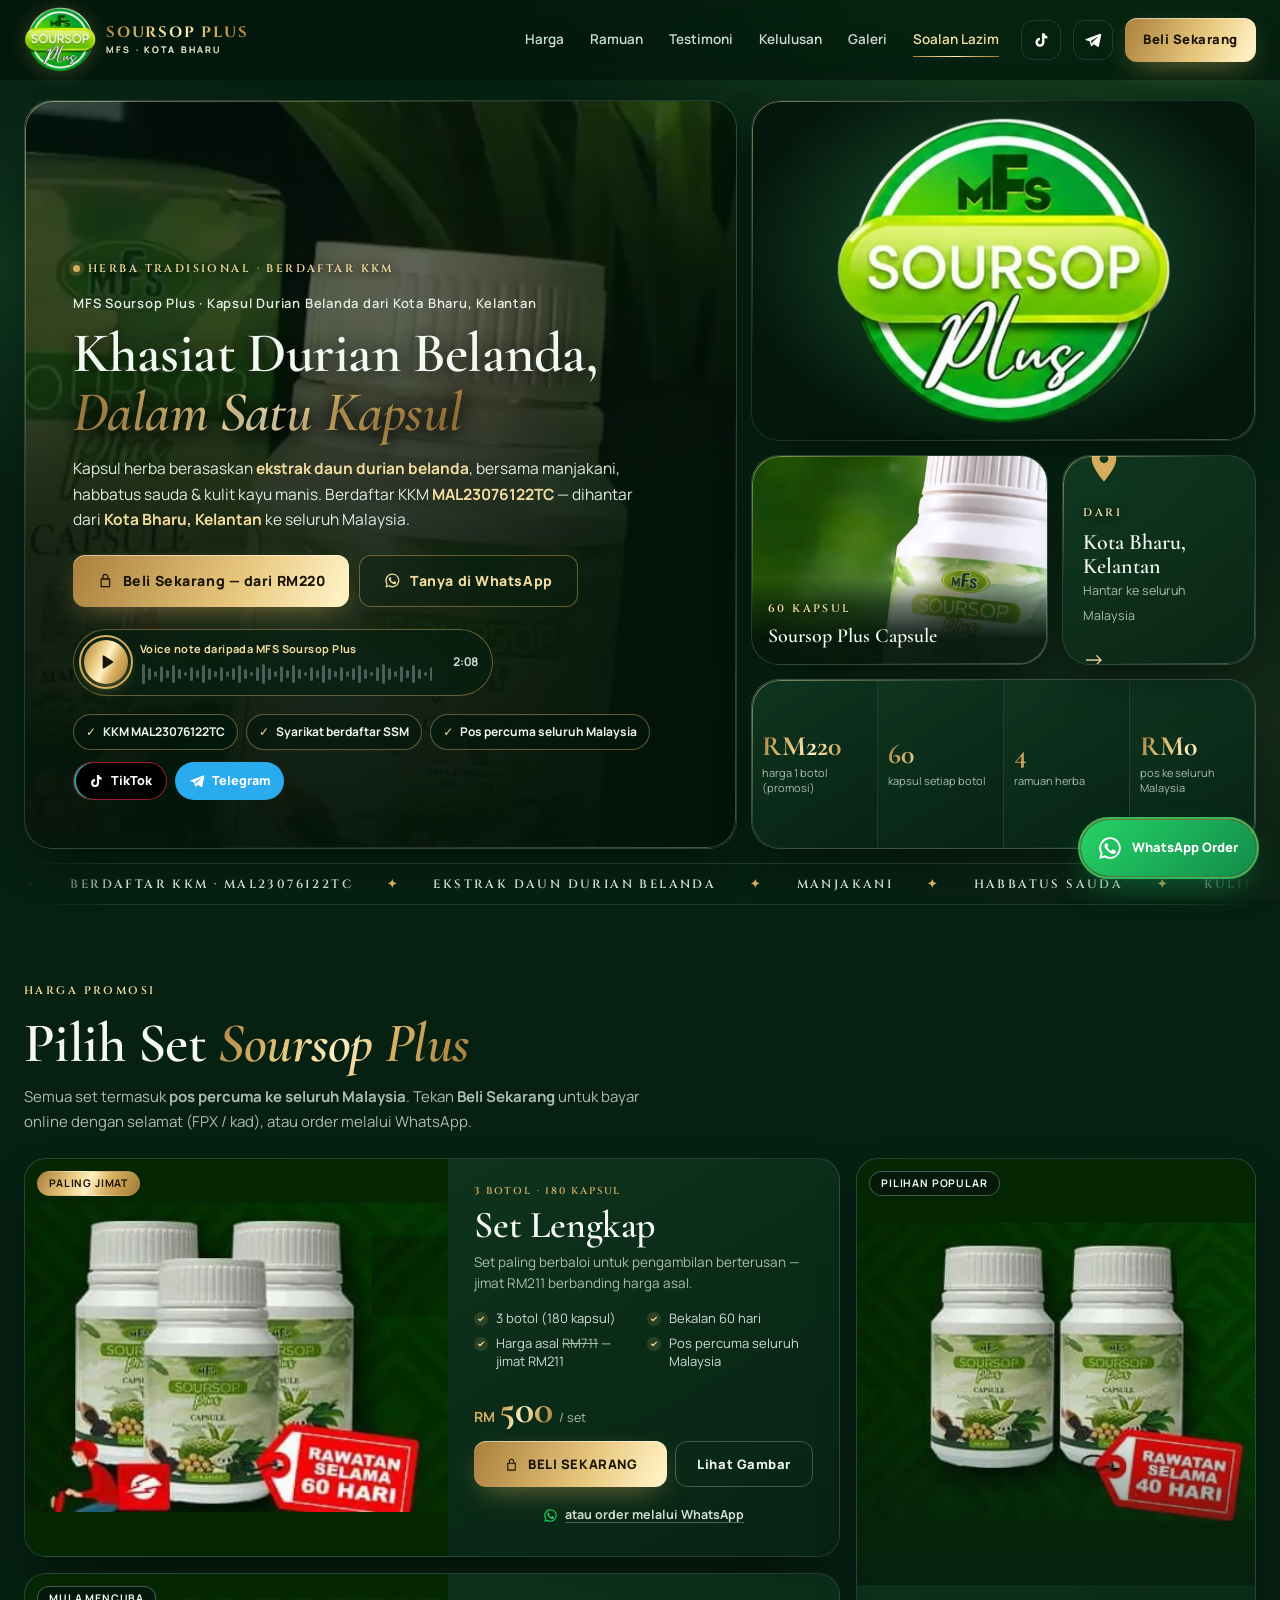
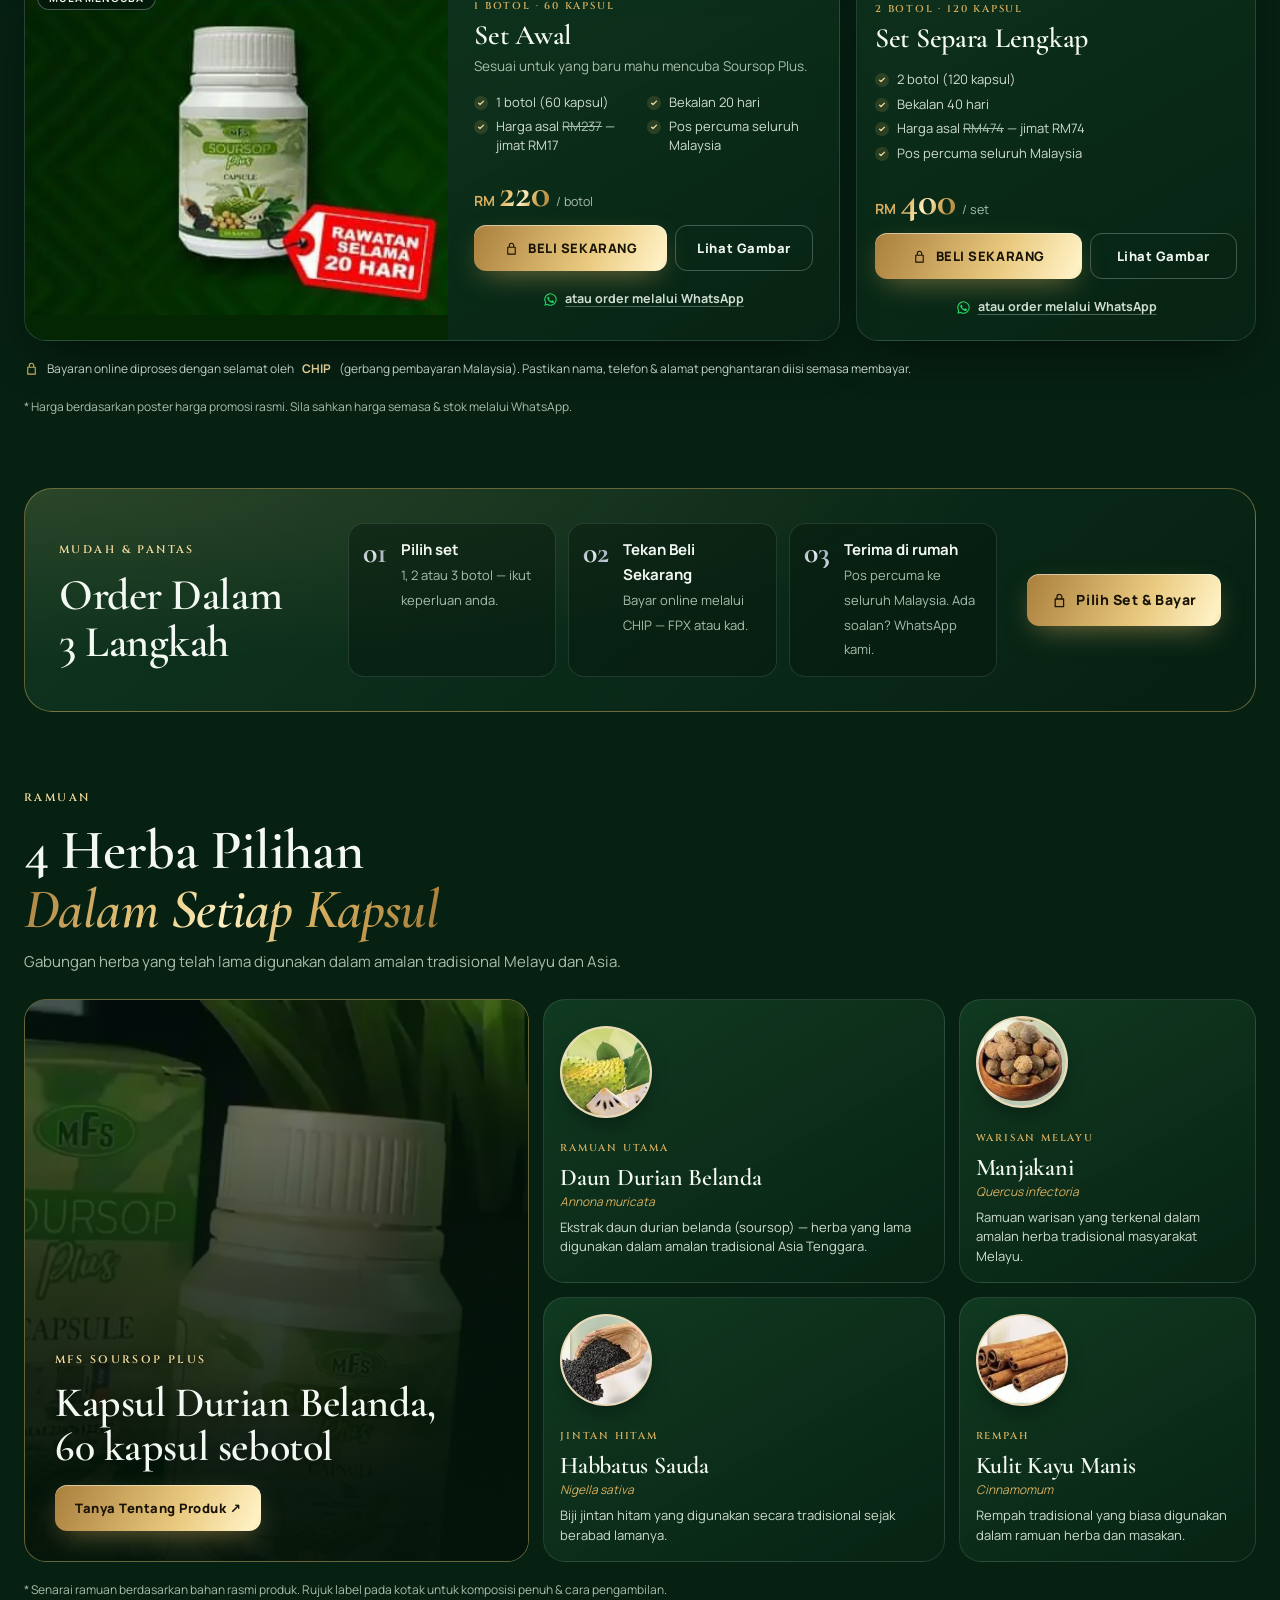
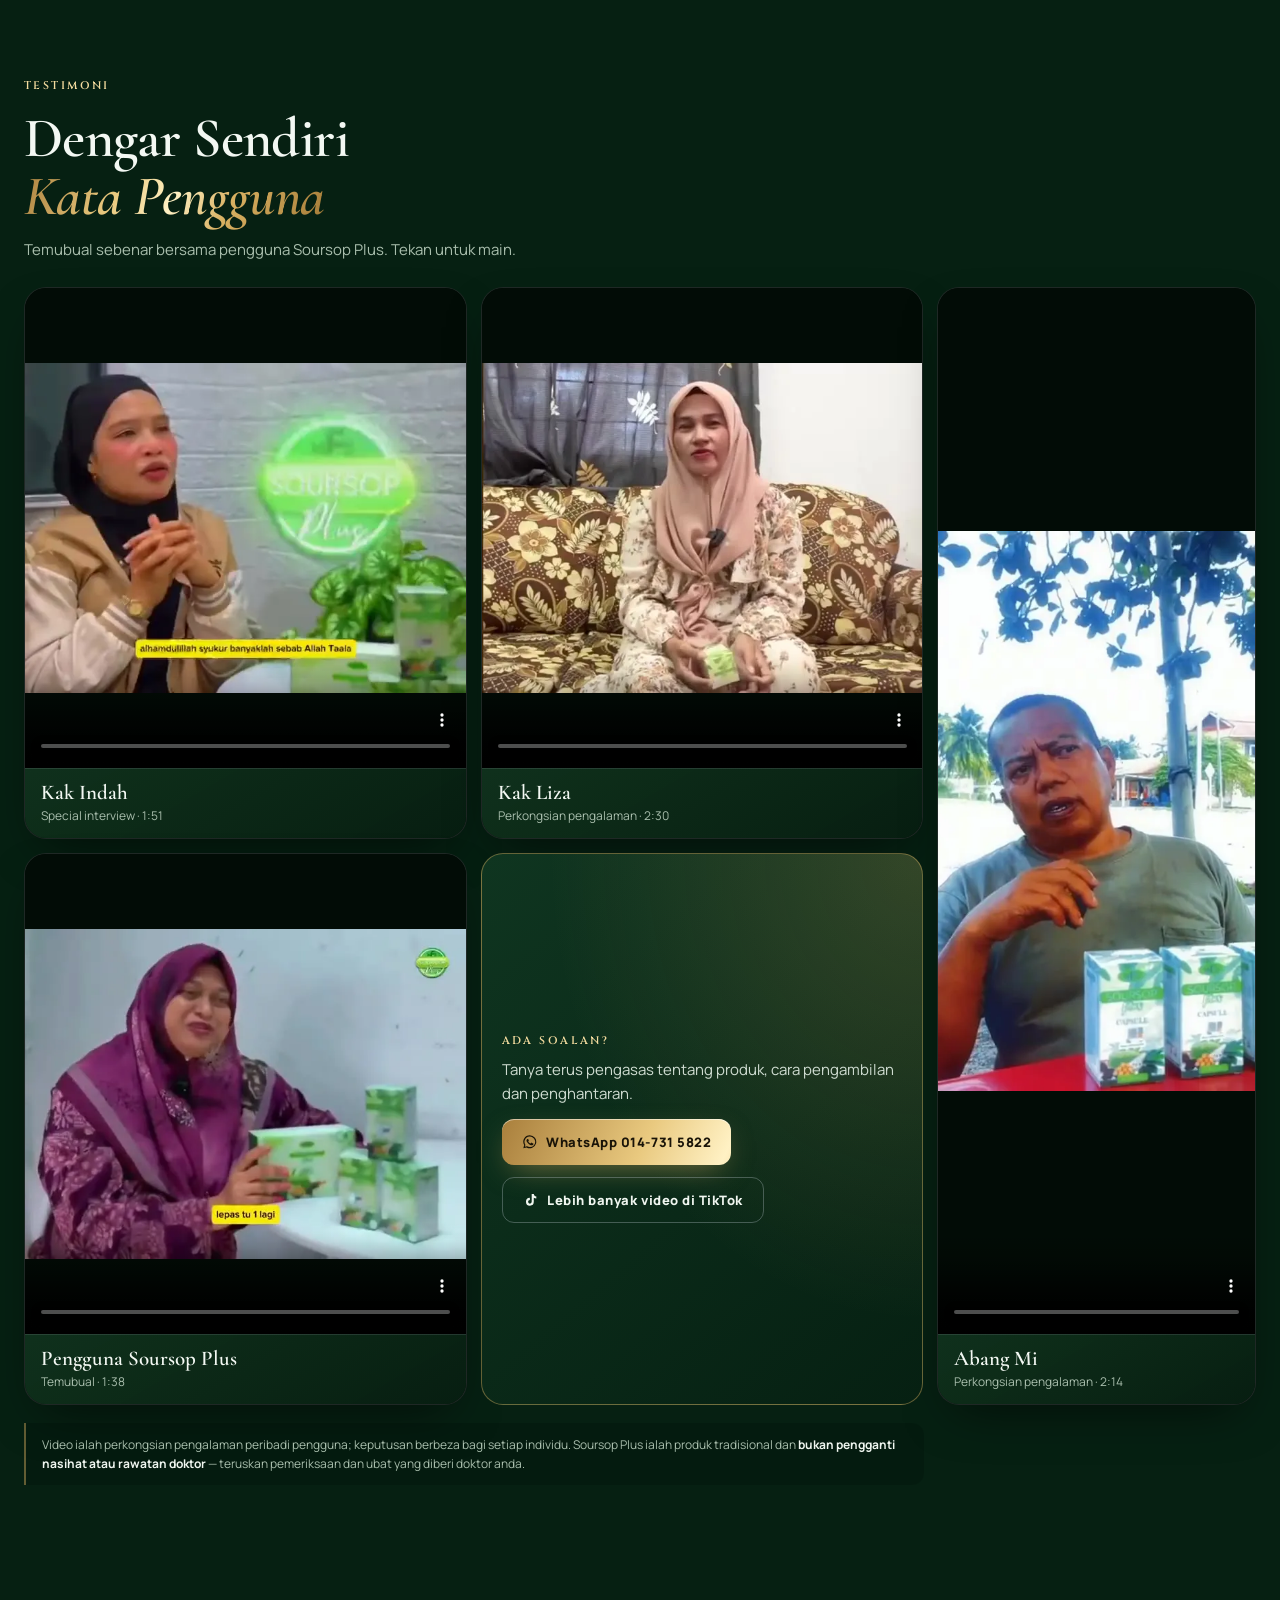
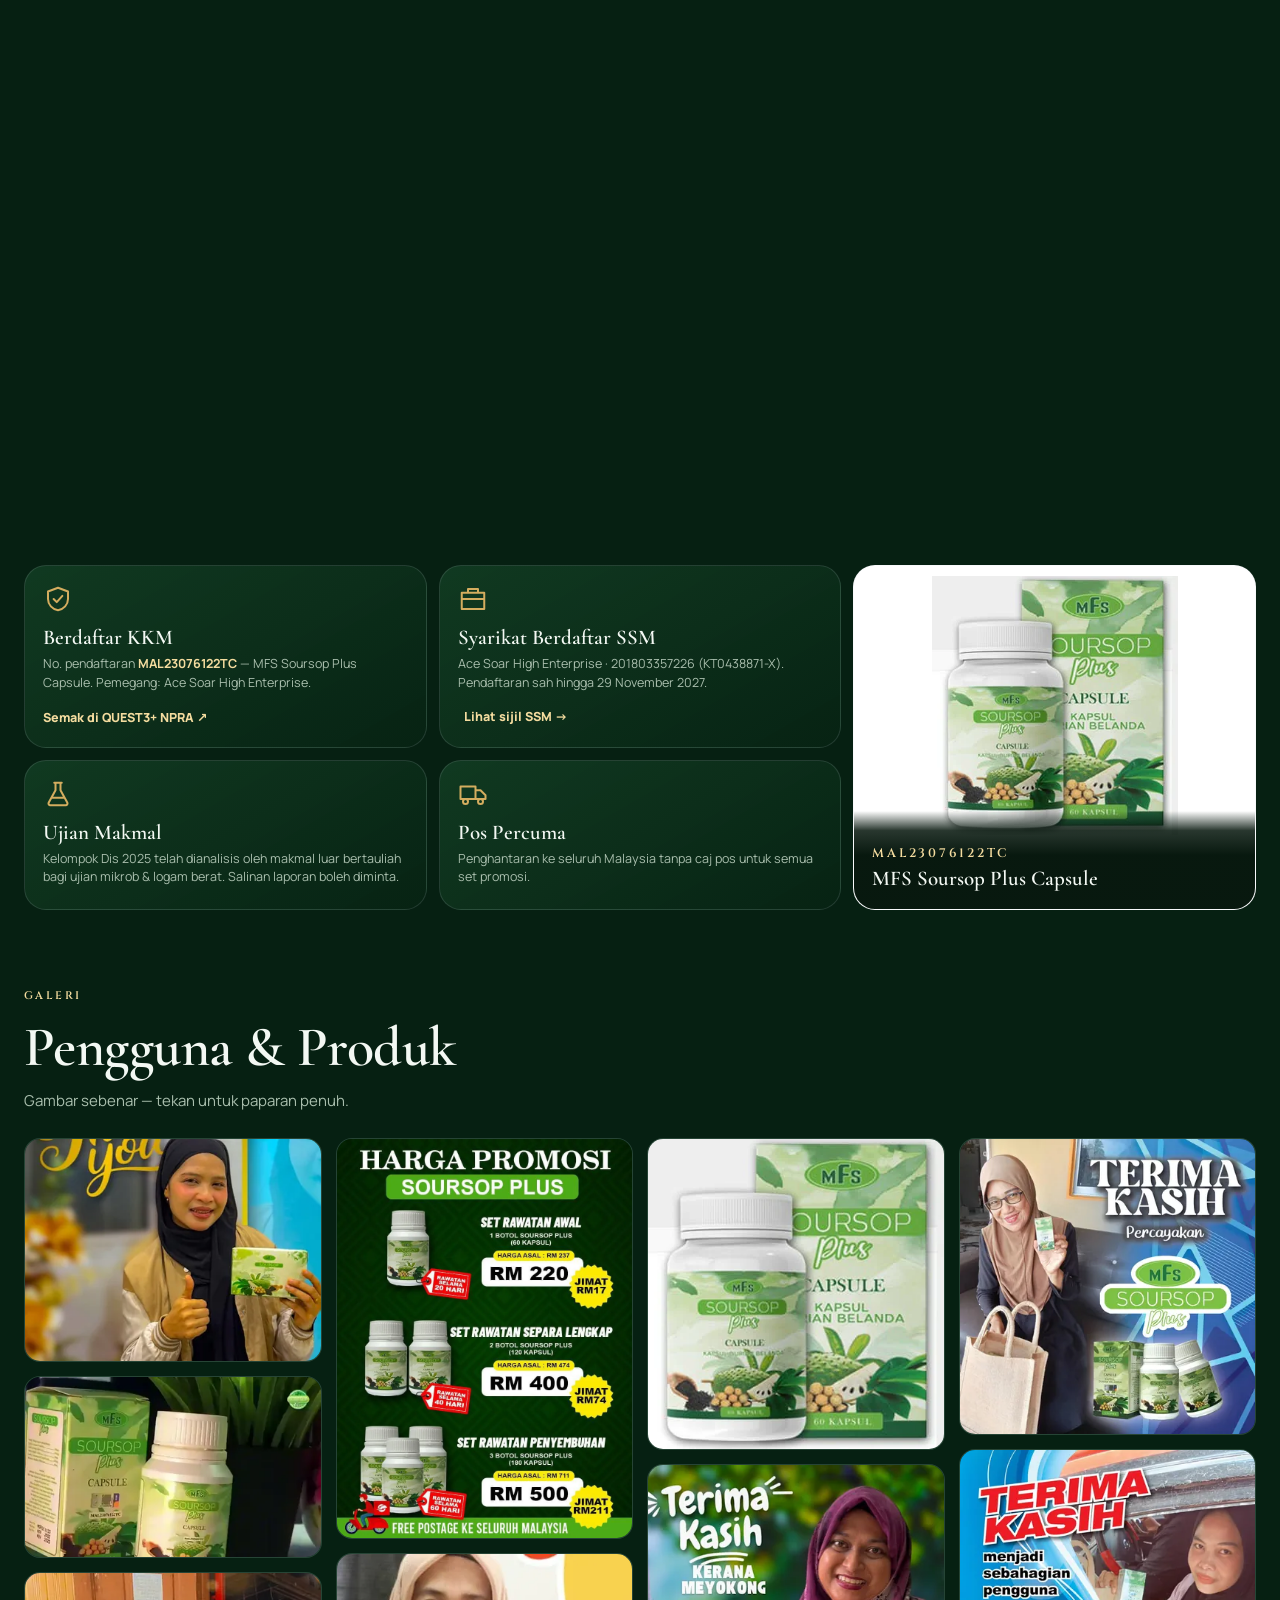
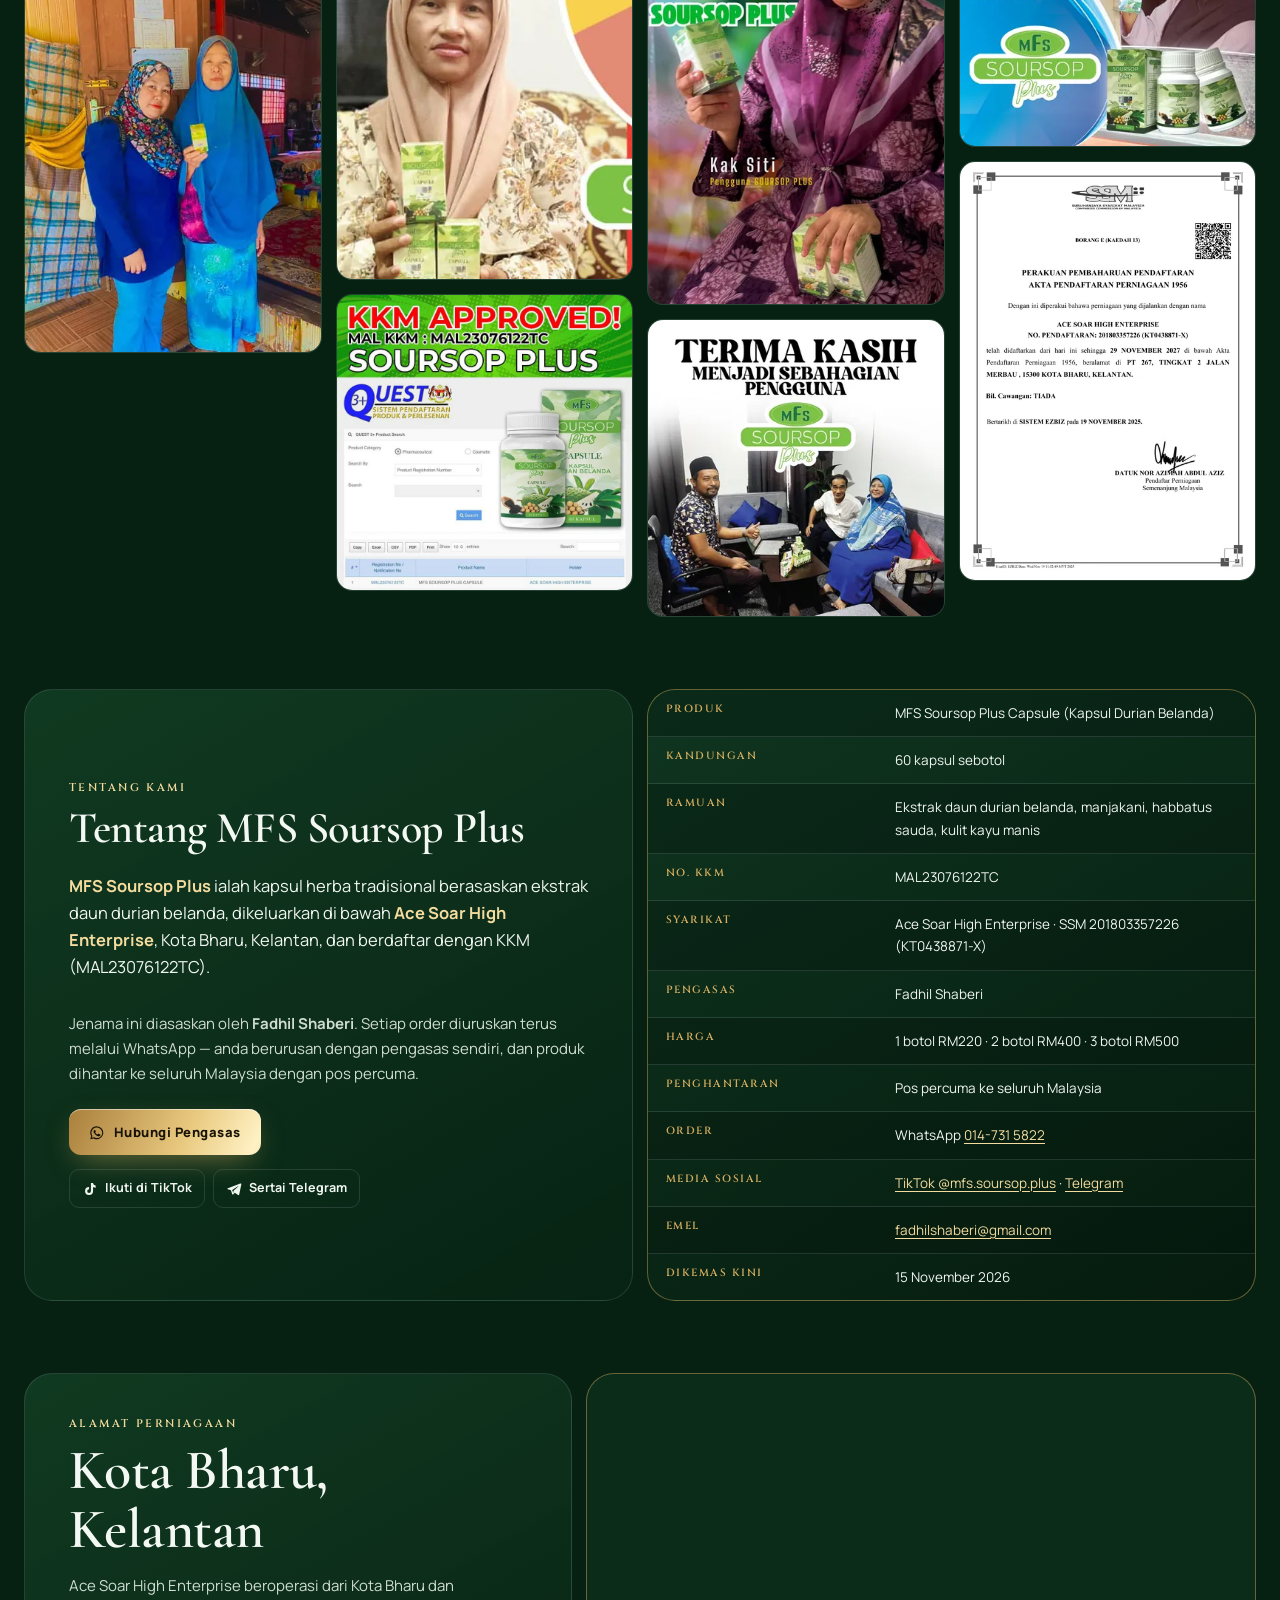
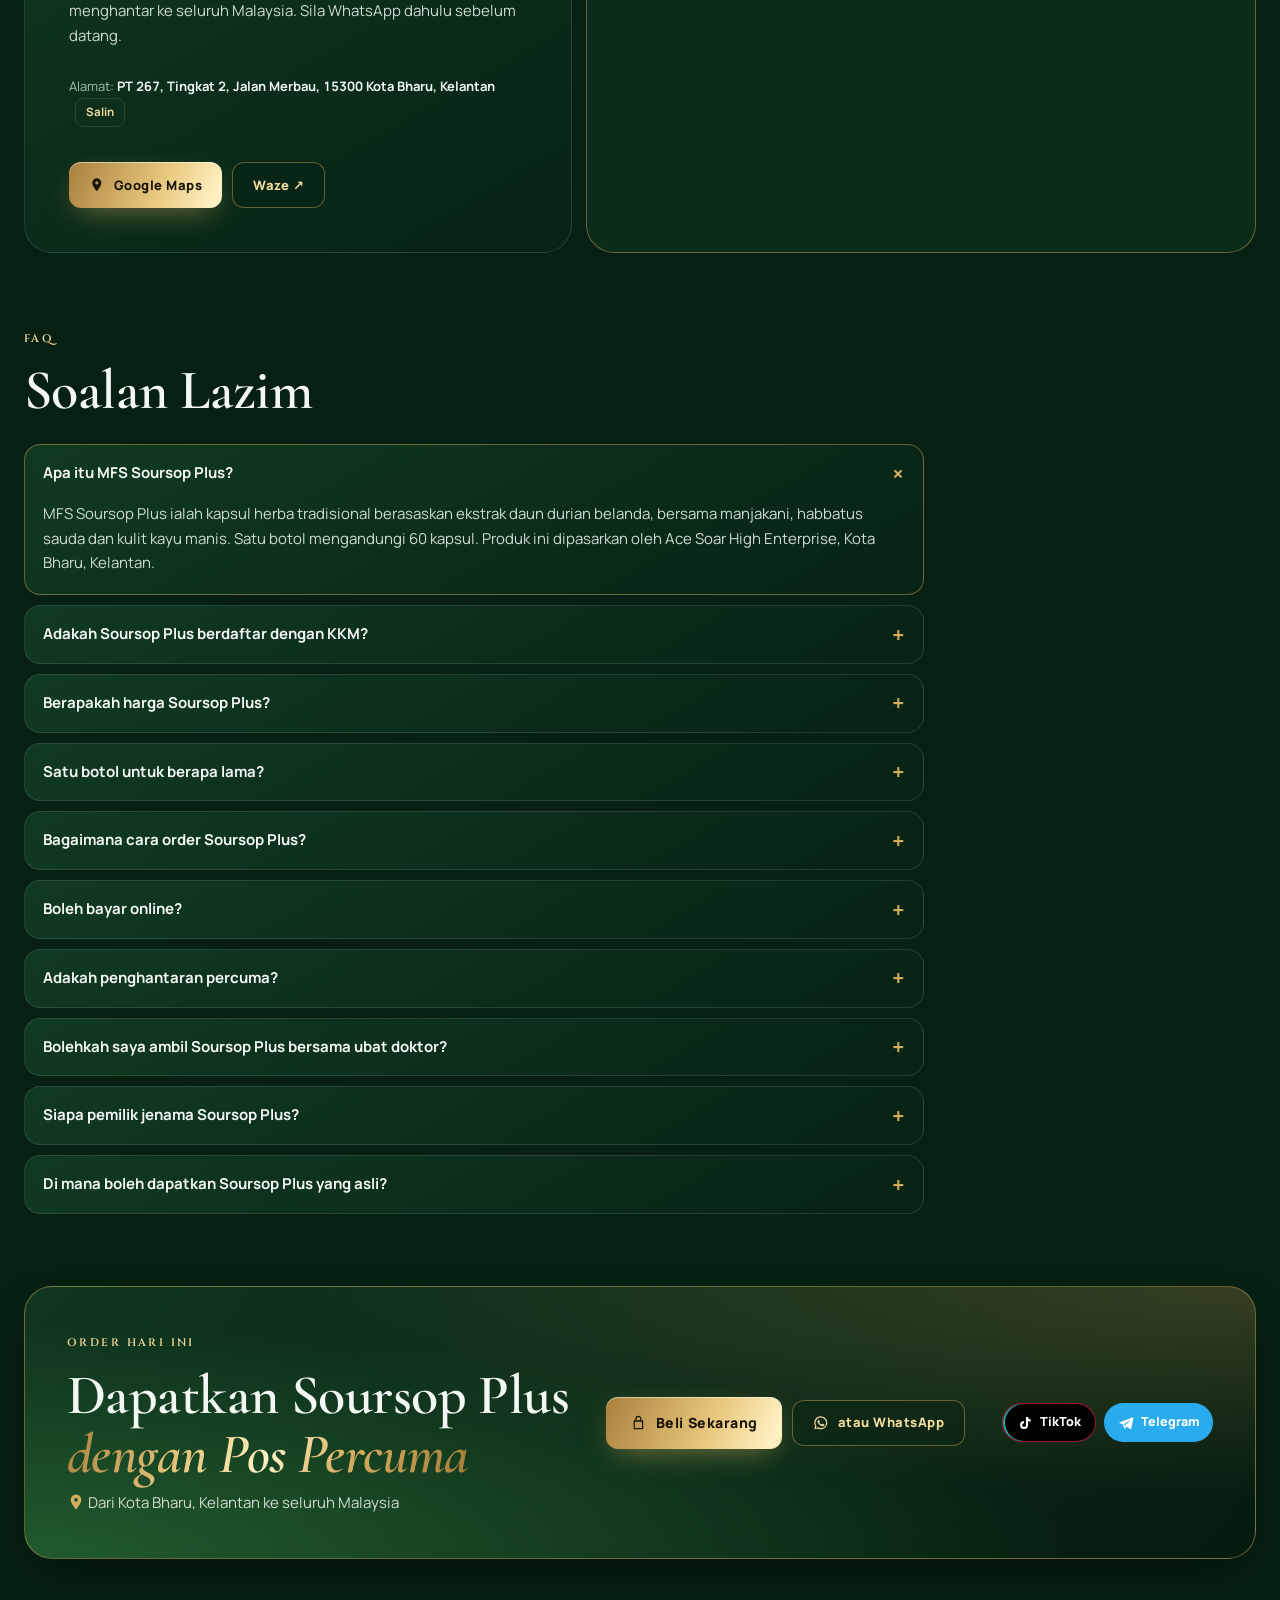
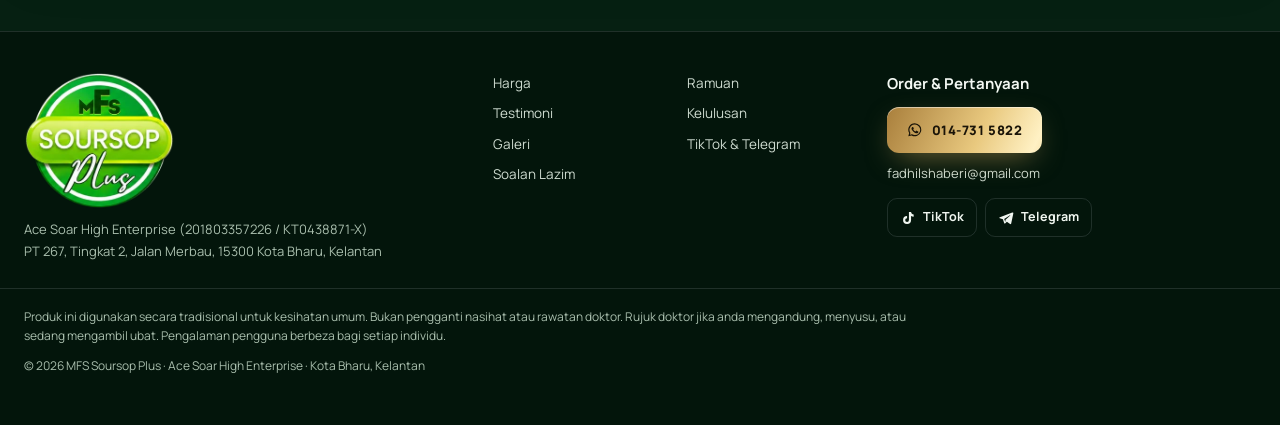
<file: index.html>
<!doctype html>
<html lang="ms">
<head>
<meta charset="utf-8">
<meta name="viewport" content="width=device-width, initial-scale=1, viewport-fit=cover">
<title>MFS Soursop Plus | Kapsul Durian Belanda Berdaftar KKM — Kota Bharu, Kelantan</title>
<meta name="description" content="MFS Soursop Plus — kapsul herba daun durian belanda, berdaftar KKM MAL23076122TC. 1 botol RM220, 3 botol RM500, pos percuma seluruh Malaysia. Order terus melalui WhatsApp.">
<meta name="theme-color" content="#062012">
<meta name="robots" content="index, follow, max-image-preview:large">
<link rel="canonical" href="https://soursop.my/">
<link rel="alternate" hreflang="ms-MY" href="https://soursop.my/">
<link rel="alternate" hreflang="x-default" href="https://soursop.my/">
<meta name="geo.region" content="MY-03">
<meta name="geo.placename" content="Kota Bharu, Kelantan">

<meta property="og:type" content="website">
<meta property="og:locale" content="ms_MY">
<meta property="og:site_name" content="MFS Soursop Plus">
<meta property="og:title" content="MFS Soursop Plus — Kapsul Durian Belanda Berdaftar KKM">
<meta property="og:description" content="Kapsul herba daun durian belanda, manjakani, habbatus sauda & kayu manis. MAL23076122TC. Dari RM220 · pos percuma seluruh Malaysia.">
<meta property="og:url" content="https://soursop.my/">
<meta property="og:image" content="https://soursop.my/assets/img/og-image.jpg">
<meta property="og:image:width" content="1200">
<meta property="og:image:height" content="630">
<meta property="og:image:alt" content="Logo MFS Soursop Plus dan botol serta kotak Kapsul Durian Belanda">
<meta name="twitter:card" content="summary_large_image">

<link rel="icon" href="favicon.png" type="image/png">
<link rel="apple-touch-icon" href="apple-touch-icon.png">
<link rel="manifest" href="site.webmanifest">

<link rel="preconnect" href="https://fonts.googleapis.com">
<link rel="preconnect" href="https://fonts.gstatic.com" crossorigin>
<link rel="preload" as="style" href="https://fonts.googleapis.com/css2?family=Cinzel:wght@500;600;700&family=Cormorant+Garamond:ital,wght@0,500;0,600;0,700;1,500&family=Manrope:wght@400;500;600;700;800&display=swap" onload="this.onload=null;this.rel='stylesheet'">
<noscript><link rel="stylesheet" href="https://fonts.googleapis.com/css2?family=Cinzel:wght@500;600;700&family=Cormorant+Garamond:ital,wght@0,500;0,600;0,700;1,500&family=Manrope:wght@400;500;600;700;800&display=swap"></noscript>
<link rel="preload" as="image" href="assets/img/hero-960.webp" imagesrcset="assets/img/hero-480.webp 480w, assets/img/hero-960.webp 768w" imagesizes="(min-width: 1024px) 60vw, 100vw">
<link rel="stylesheet" href="css/style.css?v=20261122-2">

<script type="application/ld+json">
{
 "@context": "https://schema.org",
 "@graph": [
  {
   "@type": "WebSite",
   "@id": "https://soursop.my/#web",
   "url": "https://soursop.my/",
   "name": "MFS Soursop Plus",
   "inLanguage": "ms-MY",
   "publisher": {
    "@id": "https://soursop.my/#org"
   }
  },
  {
   "@type": "WebPage",
   "@id": "https://soursop.my/#page",
   "url": "https://soursop.my/",
   "name": "MFS Soursop Plus | Kapsul Durian Belanda Berdaftar KKM",
   "isPartOf": {
    "@id": "https://soursop.my/#web"
   },
   "about": {
    "@id": "https://soursop.my/#produk"
   },
   "inLanguage": "ms-MY",
   "dateModified": "2026-11-15",
   "primaryImageOfPage": "https://soursop.my/assets/img/produk-kkm-800.webp",
   "speakable": {
    "@type": "SpeakableSpecification",
    "cssSelector": [
     ".about__lead",
     "#soalan"
    ]
   }
  },
  {
   "@type": [
    "Organization",
    "LocalBusiness"
   ],
   "@id": "https://soursop.my/#org",
   "name": "Ace Soar High Enterprise",
   "alternateName": [
    "MFS Soursop Plus",
    "Soursop Plus",
    "MFS"
   ],
   "url": "https://soursop.my/",
   "logo": "https://soursop.my/assets/img/logo-640.webp",
   "image": "https://soursop.my/assets/img/og-image.jpg",
   "telephone": "+60147315822",
   "email": "fadhilshaberi@gmail.com",
   "address": {
    "@type": "PostalAddress",
    "streetAddress": "PT 267, Tingkat 2, Jalan Merbau",
    "postalCode": "15300",
    "addressLocality": "Kota Bharu",
    "addressRegion": "Kelantan",
    "addressCountry": "MY"
   },
   "areaServed": {
    "@type": "Country",
    "name": "Malaysia"
   },
   "founder": {
    "@type": "Person",
    "name": "Fadhil Shaberi",
    "jobTitle": "Pengasas MFS Soursop Plus"
   },
   "identifier": {
    "@type": "PropertyValue",
    "propertyID": "SSM",
    "value": "201803357226 (KT0438871-X)"
   },
   "sameAs": [
    "https://www.tiktok.com/@mfs.soursop.plus",
    "https://t.me/+Vh5c_oocNwU5OGRl"
   ],
   "priceRange": "RM220–RM500",
   "contactPoint": {
    "@type": "ContactPoint",
    "telephone": "+60147315822",
    "contactType": "sales",
    "availableLanguage": [
     "ms",
     "en"
    ],
    "url": "https://wa.me/60147315822"
   },
   "paymentAccepted": [
    "FPX",
    "Kad kredit/debit",
    "Pindahan bank"
   ]
  },
  {
   "@type": "Product",
   "@id": "https://soursop.my/#produk",
   "name": "MFS Soursop Plus Capsule",
   "alternateName": [
    "Soursop Plus",
    "Kapsul Durian Belanda"
   ],
   "description": "Kapsul herba tradisional berasaskan ekstrak daun durian belanda (Annona muricata), bersama manjakani, habbatus sauda dan kulit kayu manis. 60 kapsul sebotol. Berdaftar KKM MAL23076122TC.",
   "image": [
    "https://soursop.my/assets/img/produk-kkm-800.webp",
    "https://soursop.my/assets/img/produk-meja-800.webp"
   ],
   "brand": {
    "@type": "Brand",
    "name": "MFS Soursop Plus"
   },
   "manufacturer": {
    "@id": "https://soursop.my/#org"
   },
   "sku": "MAL23076122TC",
   "identifier": {
    "@type": "PropertyValue",
    "propertyID": "No. Pendaftaran KKM",
    "value": "MAL23076122TC"
   },
   "material": [
    "Ekstrak daun durian belanda",
    "Manjakani",
    "Habbatus sauda",
    "Kulit kayu manis"
   ],
   "offers": [
    {
     "@type": "Offer",
     "name": "Set Awal — 1 botol (60 kapsul)",
     "price": 220,
     "priceCurrency": "MYR",
     "url": "https://soursop.my/#harga",
     "seller": {
      "@id": "https://soursop.my/#org"
     },
     "eligibleQuantity": {
      "@type": "QuantitativeValue",
      "value": 1,
      "unitText": "botol"
     },
     "shippingDetails": {
      "@type": "OfferShippingDetails",
      "shippingRate": {
       "@type": "MonetaryAmount",
       "value": 0,
       "currency": "MYR"
      },
      "shippingDestination": {
       "@type": "DefinedRegion",
       "addressCountry": "MY"
      }
     },
     "availability": "https://schema.org/InStock"
    },
    {
     "@type": "Offer",
     "name": "Set Separa Lengkap — 2 botol (120 kapsul)",
     "price": 400,
     "priceCurrency": "MYR",
     "url": "https://soursop.my/#harga",
     "seller": {
      "@id": "https://soursop.my/#org"
     },
     "eligibleQuantity": {
      "@type": "QuantitativeValue",
      "value": 2,
      "unitText": "botol"
     },
     "shippingDetails": {
      "@type": "OfferShippingDetails",
      "shippingRate": {
       "@type": "MonetaryAmount",
       "value": 0,
       "currency": "MYR"
      },
      "shippingDestination": {
       "@type": "DefinedRegion",
       "addressCountry": "MY"
      }
     },
     "availability": "https://schema.org/InStock"
    },
    {
     "@type": "Offer",
     "name": "Set Lengkap — 3 botol (180 kapsul)",
     "price": 500,
     "priceCurrency": "MYR",
     "url": "https://soursop.my/#harga",
     "seller": {
      "@id": "https://soursop.my/#org"
     },
     "eligibleQuantity": {
      "@type": "QuantitativeValue",
      "value": 3,
      "unitText": "botol"
     },
     "shippingDetails": {
      "@type": "OfferShippingDetails",
      "shippingRate": {
       "@type": "MonetaryAmount",
       "value": 0,
       "currency": "MYR"
      },
      "shippingDestination": {
       "@type": "DefinedRegion",
       "addressCountry": "MY"
      }
     },
     "availability": "https://schema.org/InStock"
    }
   ]
  },
  {
   "@type": "FAQPage",
   "@id": "https://soursop.my/#faq",
   "mainEntity": [
    {
     "@type": "Question",
     "name": "Apa itu MFS Soursop Plus?",
     "acceptedAnswer": {
      "@type": "Answer",
      "text": "MFS Soursop Plus ialah kapsul herba tradisional berasaskan ekstrak daun durian belanda, bersama manjakani, habbatus sauda dan kulit kayu manis. Satu botol mengandungi 60 kapsul. Produk ini dipasarkan oleh Ace Soar High Enterprise, Kota Bharu, Kelantan."
     }
    },
    {
     "@type": "Question",
     "name": "Adakah Soursop Plus berdaftar dengan KKM?",
     "acceptedAnswer": {
      "@type": "Answer",
      "text": "Ya. Nombor pendaftaran KKM ialah MAL23076122TC (MFS Soursop Plus Capsule, pemegang pendaftaran Ace Soar High Enterprise). Anda boleh menyemaknya sendiri di portal QUEST3+ NPRA: pilih Pharmaceutical, cari mengikut Product Registration Number dan masukkan MAL23076122TC."
     }
    },
    {
     "@type": "Question",
     "name": "Berapakah harga Soursop Plus?",
     "acceptedAnswer": {
      "@type": "Answer",
      "text": "Harga promosi semasa: 1 botol RM220 (harga asal RM237), 2 botol RM400 (harga asal RM474) dan 3 botol RM500 (harga asal RM711). Semua set termasuk pos percuma ke seluruh Malaysia. Sila sahkan harga dan stok terkini melalui WhatsApp."
     }
    },
    {
     "@type": "Question",
     "name": "Satu botol untuk berapa lama?",
     "acceptedAnswer": {
      "@type": "Answer",
      "text": "Satu botol mengandungi 60 kapsul. Berdasarkan bahan promosi rasmi, 1 botol adalah bekalan kira-kira 20 hari, 2 botol 40 hari dan 3 botol 60 hari. Sila ikut cara pengambilan yang tertera pada label."
     }
    },
    {
     "@type": "Question",
     "name": "Bagaimana cara order Soursop Plus?",
     "acceptedAnswer": {
      "@type": "Answer",
      "text": "Pilih set di bahagian Harga dan tekan Beli Sekarang untuk bayar online melalui CHIP (FPX atau kad); masukkan nama, telefon dan alamat penghantaran semasa membayar. Anda juga boleh order melalui WhatsApp 014-731 5822 dan maklumat pembayaran akan diberikan di sana."
     }
    },
    {
     "@type": "Question",
     "name": "Boleh bayar online?",
     "acceptedAnswer": {
      "@type": "Answer",
      "text": "Boleh. Tekan pautan “Bayar Online (FPX / Kad) melalui CHIP” di bawah set pilihan anda untuk bayar terus melalui CHIP, gerbang pembayaran Malaysia. Selepas bayar, WhatsApp kami nama, alamat penghantaran dan resit. Anda juga boleh order dan bayar melalui WhatsApp 014-731 5822."
     }
    },
    {
     "@type": "Question",
     "name": "Adakah penghantaran percuma?",
     "acceptedAnswer": {
      "@type": "Answer",
      "text": "Ya. Semua set promosi Soursop Plus dihantar dengan pos percuma ke seluruh Malaysia."
     }
    },
    {
     "@type": "Question",
     "name": "Bolehkah saya ambil Soursop Plus bersama ubat doktor?",
     "acceptedAnswer": {
      "@type": "Answer",
      "text": "Soursop Plus ialah produk tradisional dan bukan pengganti rawatan doktor. Jika anda sedang mengambil ubat, mengandung, menyusu atau mempunyai penyakit kronik, rujuk doktor atau ahli farmasi dahulu. Jangan berhenti mengambil ubat yang diberi doktor tanpa nasihat doktor."
     }
    },
    {
     "@type": "Question",
     "name": "Siapa pemilik jenama Soursop Plus?",
     "acceptedAnswer": {
      "@type": "Answer",
      "text": "MFS Soursop Plus diasaskan oleh Fadhil Shaberi di bawah Ace Soar High Enterprise (SSM 201803357226 / KT0438871-X), beralamat di PT 267, Tingkat 2, Jalan Merbau, 15300 Kota Bharu, Kelantan."
     }
    },
    {
     "@type": "Question",
     "name": "Di mana boleh dapatkan Soursop Plus yang asli?",
     "acceptedAnswer": {
      "@type": "Answer",
      "text": "Dapatkan terus daripada pengasas melalui WhatsApp 014-731 5822 atau laman rasmi soursop.my. Pastikan kotak tertera nombor pendaftaran KKM MAL23076122TC."
     }
    }
   ]
  },
  {
   "@type": "VideoObject",
   "name": "Temubual Kak Indah — pengguna MFS Soursop Plus",
   "description": "Temubual Kak Indah — pengguna MFS Soursop Plus. Video perkongsian pengalaman pengguna.",
   "thumbnailUrl": "https://soursop.my/assets/video/testimoni-indah.webp",
   "contentUrl": "https://soursop.my/assets/video/testimoni-indah.mp4",
   "uploadDate": "2026-11-15",
   "duration": "PT1M51S",
   "inLanguage": "ms",
   "publisher": {
    "@id": "https://soursop.my/#org"
   }
  },
  {
   "@type": "VideoObject",
   "name": "Perkongsian Kak Liza — pengguna MFS Soursop Plus",
   "description": "Perkongsian Kak Liza — pengguna MFS Soursop Plus. Video perkongsian pengalaman pengguna.",
   "thumbnailUrl": "https://soursop.my/assets/video/testimoni-liza.webp",
   "contentUrl": "https://soursop.my/assets/video/testimoni-liza.mp4",
   "uploadDate": "2026-11-15",
   "duration": "PT2M30S",
   "inLanguage": "ms",
   "publisher": {
    "@id": "https://soursop.my/#org"
   }
  },
  {
   "@type": "VideoObject",
   "name": "Perkongsian Abang Mi — pengguna MFS Soursop Plus",
   "description": "Perkongsian Abang Mi — pengguna MFS Soursop Plus. Video perkongsian pengalaman pengguna.",
   "thumbnailUrl": "https://soursop.my/assets/video/testimoni-abang-mi.webp",
   "contentUrl": "https://soursop.my/assets/video/testimoni-abang-mi.mp4",
   "uploadDate": "2026-11-15",
   "duration": "PT2M14S",
   "inLanguage": "ms",
   "publisher": {
    "@id": "https://soursop.my/#org"
   }
  },
  {
   "@type": "VideoObject",
   "name": "Temubual pengguna MFS Soursop Plus",
   "description": "Temubual pengguna MFS Soursop Plus. Video perkongsian pengalaman pengguna.",
   "thumbnailUrl": "https://soursop.my/assets/video/testimoni-pengguna.webp",
   "contentUrl": "https://soursop.my/assets/video/testimoni-pengguna.mp4",
   "uploadDate": "2026-11-15",
   "duration": "PT1M38S",
   "inLanguage": "ms",
   "publisher": {
    "@id": "https://soursop.my/#org"
   }
  }
 ]
}
</script>
</head>
<body>
<a class="skip" href="#kandungan">Langkau ke kandungan</a>

<!-- ============ NAV ============ -->
<header class="nav" id="nav">
  <div class="wrap nav__in">
    <a class="brand" href="#utama" aria-label="MFS Soursop Plus — ke atas">
      <img class="brand__logo" src="assets/img/logo-320.webp" width="320" height="293" alt="Logo MFS Soursop Plus">
      <span class="brand__txt">SOURSOP PLUS<small>MFS · KOTA BHARU</small></span>
    </a>
    <nav class="menu" id="menu" aria-label="Menu utama">
      <a href="#harga">Harga</a>
      <a href="#ramuan">Ramuan</a>
      <a href="#testimoni">Testimoni</a>
      <a href="#kelulusan">Kelulusan</a>
      <a href="#galeri">Galeri</a>
      <a href="#soalan">Soalan Lazim</a>
      <div class="menu__soc"><a class="btn btn--line" href="https://www.tiktok.com/@mfs.soursop.plus" target="_blank" rel="noopener"><svg class="ico" aria-hidden="true"><use href="#i-tiktok"/></svg> TikTok</a><a class="btn btn--line" href="https://t.me/+Vh5c_oocNwU5OGRl" target="_blank" rel="noopener"><svg class="ico" aria-hidden="true"><use href="#i-tg"/></svg> Telegram</a></div>
      <a class="btn btn--gold menu__cta" href="#harga">Beli Sekarang</a>
    </nav>
    <a class="nav__soc nav__soc--tt" href="https://www.tiktok.com/@mfs.soursop.plus" target="_blank" rel="noopener" aria-label="TikTok MFS Soursop Plus"><svg class="ico" aria-hidden="true"><use href="#i-tiktok"/></svg></a>
    <a class="nav__soc nav__soc--tg" href="https://t.me/+Vh5c_oocNwU5OGRl" target="_blank" rel="noopener" aria-label="Telegram MFS Soursop Plus"><svg class="ico" aria-hidden="true"><use href="#i-tg"/></svg></a>
    <a class="btn btn--gold nav__cta" href="#harga">Beli Sekarang</a>
    <button class="burger" id="burger" aria-label="Buka menu" aria-expanded="false" aria-controls="menu"><span></span><span></span><span></span></button>
  </div>
</header>

<main id="kandungan">

<!-- ============ HERO ============ -->
<section class="hero wrap" id="utama">
  <div class="hero__grid">
    <article class="tile tile--hero reveal">
      <picture class="tile__bg">
        <img src="assets/img/hero-960.webp" srcset="assets/img/hero-480.webp 480w, assets/img/hero-960.webp 768w" sizes="(min-width: 1024px) 60vw, 100vw" alt="Kotak dan botol MFS Soursop Plus Kapsul Durian Belanda, 60 kapsul, di atas meja" fetchpriority="high" width="768" height="470">
      </picture>
      <div class="tile__shade"></div>
      <div class="hero__copy">
        <span class="eyebrow"><span class="dot"></span>Herba Tradisional · Berdaftar KKM</span>
        <h1><span class="h1-kicker">MFS Soursop Plus · Kapsul Durian Belanda dari Kota Bharu, Kelantan</span>Khasiat Durian Belanda,<br><em>Dalam Satu Kapsul</em></h1>
        <p class="lead">Kapsul herba berasaskan <strong>ekstrak daun durian belanda</strong>, bersama manjakani, habbatus sauda &amp; kulit kayu manis. Berdaftar KKM <strong>MAL23076122TC</strong> — dihantar dari <strong>Kota Bharu, Kelantan</strong> ke seluruh Malaysia.</p>
        <div class="hero__actions">
          <a class="btn btn--gold btn--lg" href="#harga"><svg class="ico" aria-hidden="true"><use href="#i-lock"/></svg> Beli Sekarang — dari RM220</a>
          <a class="btn btn--ghost btn--lg" href="https://wa.me/60147315822" target="_blank" rel="noopener" data-wa="hero"><svg class="ico" aria-hidden="true"><use href="#i-wa"/></svg> Tanya di WhatsApp</a>
        </div>
        <!-- Voice note (gaya WhatsApp) — tersembunyi sehingga audio boleh dimuat -->
        <div class="vn" id="vn" hidden>
          <button class="vn__play" id="vnPlay" type="button" aria-label="Main voice note">
            <svg class="ico ico--play" aria-hidden="true"><use href="#i-play"/></svg>
            <svg class="ico ico--pause" aria-hidden="true"><use href="#i-pause"/></svg>
          </button>
          <div class="vn__body">
            <span class="vn__label">Voice note daripada MFS Soursop Plus</span>
            <div class="vn__track" id="vnTrack" role="slider" tabindex="0" aria-label="Kedudukan voice note" aria-valuemin="0" aria-valuemax="100" aria-valuenow="0">
              <div class="vn__wave" aria-hidden="true"></div>
              <div class="vn__fill" id="vnFill" aria-hidden="true"></div>
            </div>
          </div>
          <span class="vn__time" id="vnTime">2:08</span>
          <audio id="vnAudio" preload="metadata" data-duration="128">
            <source src="assets/audio/voice-note.ogg?v=2" type="audio/ogg">
            <source src="assets/audio/voice-note.m4a?v=2" type="audio/mp4">
          </audio>
        </div>
        <ul class="trust" aria-label="Jaminan">
          <li>KKM MAL23076122TC</li><li>Syarikat berdaftar SSM</li><li>Pos percuma seluruh Malaysia</li>
        </ul>
        <div class="hero__soc"><a class="soc-pill soc-pill--tt" href="https://www.tiktok.com/@mfs.soursop.plus" target="_blank" rel="noopener"><svg class="ico" aria-hidden="true"><use href="#i-tiktok"/></svg> TikTok</a><a class="soc-pill soc-pill--tg" href="https://t.me/+Vh5c_oocNwU5OGRl" target="_blank" rel="noopener"><svg class="ico" aria-hidden="true"><use href="#i-tg"/></svg> Telegram</a></div>
      </div>
    </article>

    <article class="tile tile--logo reveal" style="--d:.08s">
      <img src="assets/img/logo-640.webp" srcset="assets/img/logo-320.webp 320w, assets/img/logo-640.webp 640w" sizes="(min-width: 1024px) 22vw, 70vw" width="640" height="587" alt="Logo MFS Soursop Plus" loading="lazy">
    </article>

    <article class="tile tile--photo reveal" style="--d:.14s">
      <img src="assets/img/produk-botol-924.webp" srcset="assets/img/produk-botol-480.webp 480w, assets/img/produk-botol-924.webp 924w" sizes="(min-width: 1024px) 22vw, 100vw" width="924" height="924" alt="Botol MFS Soursop Plus Capsule, kapsul durian belanda 60 kapsul" loading="lazy">
      <div class="tile__cap"><span class="eyebrow">60 Kapsul</span><strong>Soursop Plus Capsule</strong></div>
    </article>

    <article class="tile tile--stats reveal" style="--d:.2s">
      <div class="stat"><b>RM220</b><span>harga 1 botol (promosi)</span></div>
      <div class="stat"><b>60</b><span>kapsul setiap botol</span></div>
      <div class="stat"><b>4</b><span>ramuan herba</span></div>
      <div class="stat"><b>RM0</b><span>pos ke seluruh Malaysia</span></div>
    </article>

    <a class="tile tile--loc reveal" style="--d:.26s" href="#lokasi">
      <svg class="ico ico--xl" aria-hidden="true"><use href="#i-pin"/></svg>
      <div><span class="eyebrow">Dari</span><strong>Kota Bharu, Kelantan</strong><small>Hantar ke seluruh Malaysia</small></div>
      <span class="arrow" aria-hidden="true">→</span>
    </a>
  </div>

  <div class="marquee" aria-label="Maklumat utama">
    <ul class="marquee__track" id="marquee">
      <li>Berdaftar KKM · MAL23076122TC</li><li>Ekstrak Daun Durian Belanda</li><li>Manjakani</li><li>Habbatus Sauda</li><li>Kulit Kayu Manis</li><li>60 Kapsul Sebotol</li><li>Pos Percuma Seluruh Malaysia</li><li>Ace Soar High Enterprise</li>
    </ul>
  </div>
</section>

<!-- ============ HARGA (bento) ============ -->
<section class="section wrap" id="harga" aria-labelledby="harga-h">
  <div class="head reveal">
    <div>
      <span class="eyebrow">Harga Promosi</span>
      <h2 id="harga-h">Pilih Set <em>Soursop Plus</em></h2>
      <p class="sub">Semua set termasuk <strong>pos percuma ke seluruh Malaysia</strong>. Tekan <strong>Beli Sekarang</strong> untuk bayar online dengan selamat (FPX / kad), atau order melalui WhatsApp.</p>
    </div>
  </div>

  <div class="pkgs" id="pkgs">
    <article class="pkg pkg--feature reveal" data-type="set" data-id="set-3" data-gallery="set-3botol,produk-meja,produk-kkm" data-poster="poster-harga">
      <div class="pkg__media">
        <img src="assets/img/set-3botol-400.webp" width="354" height="258" alt="Set 3 botol MFS Soursop Plus, 180 kapsul" loading="lazy">
        <span class="badge badge--gold">Paling Jimat</span>
      </div>
      <div class="pkg__body">
        <span class="tag">3 Botol · 180 Kapsul</span>
        <h3>Set Lengkap</h3>
        <p class="pkg__desc">Set paling berbaloi untuk pengambilan berterusan — jimat RM211 berbanding harga asal.</p>
        <ul class="fac fac--row">
          <li>3 botol (180 kapsul)</li>
          <li>Bekalan 60 hari</li>
          <li>Harga asal <s>RM711</s> — jimat RM211</li>
          <li>Pos percuma seluruh Malaysia</li>
        </ul>
        <div class="pkg__foot">
          <div class="price"><small>RM</small><strong>500</strong><span>/ set</span></div>
          <div class="pkg__btns">
            <a class="btn btn--gold pkg__buy" href="https://wa.me/60147315822" data-pay="set-3" data-msg="Salam, saya nak order Soursop Plus SET LENGKAP 3 botol (RM500). (dari soursop.my)" target="_blank" rel="noopener" aria-label="Beli sekarang — Set Lengkap 3 botol (RM500)"><svg class="ico" aria-hidden="true"><use href="#i-lock"/></svg> <span>BELI SEKARANG</span></a>
            <button class="btn btn--line" type="button" data-open="set-3">Lihat Gambar</button>
          </div>
          <a class="pkg__wa" href="https://wa.me/60147315822" target="_blank" rel="noopener" data-wa="set-3" data-msg="Salam, saya nak order Soursop Plus SET LENGKAP 3 botol (RM500). (dari soursop.my)" aria-label="Order melalui WhatsApp — Set Lengkap 3 botol"><svg class="ico" aria-hidden="true"><use href="#i-wa"/></svg> atau order melalui WhatsApp</a>
        </div>
      </div>
    </article>

    <article class="pkg pkg--tall reveal" style="--d:.08s" data-type="set" data-id="set-2" data-gallery="set-2botol,produk-meja,produk-kkm" data-poster="poster-harga">
      <div class="pkg__media">
        <img src="assets/img/set-2botol-400.webp" width="367" height="275" alt="Set 2 botol MFS Soursop Plus, 120 kapsul" loading="lazy">
        <span class="badge">Pilihan Popular</span>
      </div>
      <div class="pkg__body">
        <span class="tag">2 Botol · 120 Kapsul</span>
        <h3>Set Separa Lengkap</h3>
        <ul class="fac">
          <li>2 botol (120 kapsul)</li>
          <li>Bekalan 40 hari</li>
          <li>Harga asal <s>RM474</s> — jimat RM74</li>
          <li>Pos percuma seluruh Malaysia</li>
        </ul>
        <div class="pkg__foot">
          <div class="price"><small>RM</small><strong>400</strong><span>/ set</span></div>
          <div class="pkg__btns">
            <a class="btn btn--gold pkg__buy" href="https://wa.me/60147315822" data-pay="set-2" data-msg="Salam, saya nak order Soursop Plus SET SEPARA LENGKAP 2 botol (RM400). (dari soursop.my)" target="_blank" rel="noopener" aria-label="Beli sekarang — Set Separa Lengkap 2 botol (RM400)"><svg class="ico" aria-hidden="true"><use href="#i-lock"/></svg> <span>BELI SEKARANG</span></a>
            <button class="btn btn--line" type="button" data-open="set-2">Lihat Gambar</button>
          </div>
          <a class="pkg__wa" href="https://wa.me/60147315822" target="_blank" rel="noopener" data-wa="set-2" data-msg="Salam, saya nak order Soursop Plus SET SEPARA LENGKAP 2 botol (RM400). (dari soursop.my)" aria-label="Order melalui WhatsApp — Set Separa Lengkap 2 botol"><svg class="ico" aria-hidden="true"><use href="#i-wa"/></svg> atau order melalui WhatsApp</a>
        </div>
      </div>
    </article>

    <article class="pkg pkg--camp reveal" style="--d:.12s" data-type="set" data-id="set-1" data-gallery="set-1botol,produk-meja,produk-kkm" data-poster="poster-harga">
      <div class="pkg__media">
        <img src="assets/img/set-1botol-400.webp" width="374" height="280" alt="1 botol MFS Soursop Plus, 60 kapsul" loading="lazy">
        <span class="badge">Mula Mencuba</span>
      </div>
      <div class="pkg__body">
        <span class="tag">1 Botol · 60 Kapsul</span>
        <h3>Set Awal</h3>
        <p class="pkg__desc">Sesuai untuk yang baru mahu mencuba Soursop Plus.</p>
        <ul class="fac fac--row">
          <li>1 botol (60 kapsul)</li>
          <li>Bekalan 20 hari</li>
          <li>Harga asal <s>RM237</s> — jimat RM17</li>
          <li>Pos percuma seluruh Malaysia</li>
        </ul>
        <div class="pkg__foot">
          <div class="price"><small>RM</small><strong>220</strong><span>/ botol</span></div>
          <div class="pkg__btns">
            <a class="btn btn--gold pkg__buy" href="https://wa.me/60147315822" data-pay="set-1" data-msg="Salam, saya nak order Soursop Plus SET AWAL 1 botol (RM220). (dari soursop.my)" target="_blank" rel="noopener" aria-label="Beli sekarang — Set Awal 1 botol (RM220)"><svg class="ico" aria-hidden="true"><use href="#i-lock"/></svg> <span>BELI SEKARANG</span></a>
            <button class="btn btn--line" type="button" data-open="set-1">Lihat Gambar</button>
          </div>
          <a class="pkg__wa" href="https://wa.me/60147315822" target="_blank" rel="noopener" data-wa="set-1" data-msg="Salam, saya nak order Soursop Plus SET AWAL 1 botol (RM220). (dari soursop.my)" aria-label="Order melalui WhatsApp — Set Awal 1 botol"><svg class="ico" aria-hidden="true"><use href="#i-wa"/></svg> atau order melalui WhatsApp</a>
        </div>
      </div>
    </article>
  </div>
  <p class="note pay-note" data-pay-note hidden><svg class="ico" aria-hidden="true"><use href="#i-lock"/></svg> Bayaran online diproses dengan selamat oleh <strong>CHIP</strong> (gerbang pembayaran Malaysia). Pastikan nama, telefon &amp; alamat penghantaran diisi semasa membayar.</p>
  <p class="note">* Harga berdasarkan poster harga promosi rasmi. Sila sahkan harga semasa &amp; stok melalui WhatsApp.</p>
</section>

<!-- ============ CARA ORDER ============ -->
<section class="section wrap" aria-labelledby="steps-h">
  <div class="steps reveal">
    <div class="steps__head"><span class="eyebrow">Mudah &amp; Pantas</span><h2 id="steps-h">Order Dalam<br>3 Langkah</h2></div>
    <ol class="steps__list">
      <li><b>01</b><div><strong>Pilih set</strong><span>1, 2 atau 3 botol — ikut keperluan anda.</span></div></li>
      <li><b>02</b><div><strong>Tekan Beli Sekarang</strong><span>Bayar online melalui CHIP — FPX atau kad.</span></div></li>
      <li><b>03</b><div><strong>Terima di rumah</strong><span>Pos percuma ke seluruh Malaysia. Ada soalan? WhatsApp kami.</span></div></li>
    </ol>
    <a class="btn btn--gold btn--lg" href="#harga"><svg class="ico" aria-hidden="true"><use href="#i-lock"/></svg> Pilih Set &amp; Bayar</a>
  </div>
</section>

<!-- ============ RAMUAN ============ -->
<section class="section wrap" id="ramuan" aria-labelledby="ram-h">
  <div class="head reveal"><div><span class="eyebrow">Ramuan</span><h2 id="ram-h">4 Herba Pilihan<br><em>Dalam Setiap Kapsul</em></h2><p class="sub">Gabungan herba yang telah lama digunakan dalam amalan tradisional Melayu dan Asia.</p></div></div>
  <div class="herbs">
    <article class="herb-hero reveal">
      <img src="assets/img/produk-meja-800.webp" srcset="assets/img/produk-meja-400.webp 400w, assets/img/produk-meja-800.webp 768w" sizes="(min-width: 1024px) 45vw, 100vw" width="768" height="470" alt="Kotak dan botol Soursop Plus Capsule — Kapsul Durian Belanda" loading="lazy">
      <div class="herb-hero__in"><span class="eyebrow">MFS Soursop Plus</span><h3>Kapsul Durian Belanda,<br>60 kapsul sebotol</h3><a class="btn btn--gold" href="https://wa.me/60147315822" target="_blank" rel="noopener" data-wa="ramuan">Tanya Tentang Produk ↗</a></div>
    </article>
    <article class="herb reveal" style="--d:.05s">
      <img src="assets/img/ramuan-durian-400.webp" width="190" height="150" alt="Buah dan daun durian belanda" loading="lazy">
      <div><span class="tag">Ramuan utama</span><h3>Daun Durian Belanda</h3><i>Annona muricata</i><p>Ekstrak daun durian belanda (soursop) — herba yang lama digunakan dalam amalan tradisional Asia Tenggara.</p></div>
    </article>
    <article class="herb reveal" style="--d:.1s">
      <img src="assets/img/ramuan-manjakani-400.webp" width="150" height="145" alt="Biji manjakani dalam mangkuk kayu" loading="lazy">
      <div><span class="tag">Warisan Melayu</span><h3>Manjakani</h3><i>Quercus infectoria</i><p>Ramuan warisan yang terkenal dalam amalan herba tradisional masyarakat Melayu.</p></div>
    </article>
    <article class="herb reveal" style="--d:.15s">
      <img src="assets/img/ramuan-habbatus-400.webp" width="225" height="145" alt="Biji habbatus sauda (jintan hitam) dalam sudu kayu" loading="lazy">
      <div><span class="tag">Jintan hitam</span><h3>Habbatus Sauda</h3><i>Nigella sativa</i><p>Biji jintan hitam yang digunakan secara tradisional sejak berabad lamanya.</p></div>
    </article>
    <article class="herb reveal" style="--d:.2s">
      <img src="assets/img/ramuan-kayumanis-400.webp" width="200" height="135" alt="Batang kulit kayu manis" loading="lazy">
      <div><span class="tag">Rempah</span><h3>Kulit Kayu Manis</h3><i>Cinnamomum</i><p>Rempah tradisional yang biasa digunakan dalam ramuan herba dan masakan.</p></div>
    </article>
  </div>
  <p class="note">* Senarai ramuan berdasarkan bahan rasmi produk. Rujuk label pada kotak untuk komposisi penuh &amp; cara pengambilan.</p>
</section>

<!-- ============ TESTIMONI VIDEO ============ -->
<section class="section wrap" id="testimoni" aria-labelledby="tes-h">
  <div class="head reveal"><div><span class="eyebrow">Testimoni</span><h2 id="tes-h">Dengar Sendiri<br><em>Kata Pengguna</em></h2><p class="sub">Temubual sebenar bersama pengguna Soursop Plus. Tekan untuk main.</p></div></div>
  <div class="vids">
    <figure class="vcard reveal">
      <video controls playsinline preload="none" poster="assets/video/testimoni-indah.webp" width="640" height="480"><source src="assets/video/testimoni-indah.mp4" type="video/mp4"></video>
      <figcaption><strong>Kak Indah</strong><span>Special interview · 1:51</span></figcaption>
    </figure>
    <figure class="vcard reveal" style="--d:.06s">
      <video controls playsinline preload="none" poster="assets/video/testimoni-liza.webp" width="640" height="480"><source src="assets/video/testimoni-liza.mp4" type="video/mp4"></video>
      <figcaption><strong>Kak Liza</strong><span>Perkongsian pengalaman · 2:30</span></figcaption>
    </figure>
    <figure class="vcard vcard--tall reveal" style="--d:.1s">
      <video controls playsinline preload="none" poster="assets/video/testimoni-abang-mi.webp" width="480" height="848"><source src="assets/video/testimoni-abang-mi.mp4" type="video/mp4"></video>
      <figcaption><strong>Abang Mi</strong><span>Perkongsian pengalaman · 2:14</span></figcaption>
    </figure>
    <figure class="vcard reveal" style="--d:.14s">
      <video controls playsinline preload="none" poster="assets/video/testimoni-pengguna.webp" width="640" height="480"><source src="assets/video/testimoni-pengguna.mp4" type="video/mp4"></video>
      <figcaption><strong>Pengguna Soursop Plus</strong><span>Temubual · 1:38</span></figcaption>
    </figure>
    <div class="vnote reveal" style="--d:.18s">
      <span class="eyebrow">Ada soalan?</span>
      <p>Tanya terus pengasas tentang produk, cara pengambilan dan penghantaran.</p>
      <a class="btn btn--gold" href="https://wa.me/60147315822" target="_blank" rel="noopener" data-wa="testimoni"><svg class="ico" aria-hidden="true"><use href="#i-wa"/></svg> WhatsApp 014-731 5822</a>
      <a class="btn btn--line" href="https://www.tiktok.com/@mfs.soursop.plus" target="_blank" rel="noopener"><svg class="ico" aria-hidden="true"><use href="#i-tiktok"/></svg> Lebih banyak video di TikTok</a>
    </div>
  </div>
  <p class="note disclaimer">Video ialah perkongsian pengalaman peribadi pengguna; keputusan berbeza bagi setiap individu. Soursop Plus ialah produk tradisional dan <strong>bukan pengganti nasihat atau rawatan doktor</strong> — teruskan pemeriksaan dan ubat yang diberi doktor anda.</p>
</section>

<!-- ============ KOMUNITI: TIKTOK & TELEGRAM ============ -->
<section class="section wrap" id="komuniti" aria-labelledby="kom-h">
  <div class="head reveal"><div><span class="eyebrow">Komuniti</span><h2 id="kom-h">Jom Sertai<br><em>Komuniti Soursop Plus</em></h2><p class="sub">Ikuti video terkini, live dan info promosi terus daripada kami.</p></div></div>
  <div class="socs">
    <a class="soc soc--tt reveal" href="https://www.tiktok.com/@mfs.soursop.plus" target="_blank" rel="noopener" aria-label="Ikuti MFS Soursop Plus di TikTok">
      <span class="soc__ico"><svg class="ico" aria-hidden="true"><use href="#i-tiktok"/></svg></span>
      <span class="soc__txt"><span class="eyebrow">TikTok</span><strong>@mfs.soursop.plus</strong><small>Video testimoni, tips &amp; live</small></span>
      <span class="btn soc__btn">Ikuti ↗</span>
    </a>
    <a class="soc soc--tg reveal" style="--d:.08s" href="https://t.me/+Vh5c_oocNwU5OGRl" target="_blank" rel="noopener" aria-label="Sertai Telegram MFS Soursop Plus">
      <span class="soc__ico"><svg class="ico" aria-hidden="true"><use href="#i-tg"/></svg></span>
      <span class="soc__txt"><span class="eyebrow">Telegram</span><strong>Soursop Plus</strong><small>Info promosi &amp; perkongsian terkini</small></span>
      <span class="btn soc__btn">Sertai ↗</span>
    </a>
  </div>
</section>

<!-- ============ KELULUSAN & KUALITI ============ -->
<section class="section wrap" id="kelulusan" aria-labelledby="kel-h">
  <div class="head reveal"><div><span class="eyebrow">Kelulusan &amp; Kepercayaan</span><h2 id="kel-h">Berdaftar &amp;<br><em>Boleh Disemak</em></h2><p class="sub">Semak sendiri status pendaftaran produk dan syarikat.</p></div></div>
  <div class="facs">
    <article class="facc reveal">
      <svg class="ico" aria-hidden="true"><use href="#i-shield"/></svg>
      <strong>Berdaftar KKM</strong>
      <span>No. pendaftaran <b>MAL23076122TC</b> — MFS Soursop Plus Capsule. Pemegang: Ace Soar High Enterprise.</span>
      <a class="act__link" href="https://quest3plus.bpfk.gov.my/pmo2/index.php" target="_blank" rel="noopener">Semak di QUEST3+ NPRA ↗</a>
    </article>
    <article class="facc reveal" style="--d:.05s">
      <svg class="ico" aria-hidden="true"><use href="#i-brief"/></svg>
      <strong>Syarikat Berdaftar SSM</strong>
      <span>Ace Soar High Enterprise · 201803357226 (KT0438871-X). Pendaftaran sah hingga 29 November 2027.</span>
      <button class="act__link" type="button" data-lb="assets/img/sijil-ssm-960.webp" data-cap="Perakuan Pembaharuan Pendaftaran SSM — Ace Soar High Enterprise">Lihat sijil SSM →</button>
    </article>
    <article class="facc reveal" style="--d:.1s">
      <svg class="ico" aria-hidden="true"><use href="#i-lab"/></svg>
      <strong>Ujian Makmal</strong>
      <span>Kelompok Dis 2025 telah dianalisis oleh makmal luar bertauliah bagi ujian mikrob &amp; logam berat. Salinan laporan boleh diminta.</span>
    </article>
    <article class="facc reveal" style="--d:.15s">
      <svg class="ico" aria-hidden="true"><use href="#i-truck"/></svg>
      <strong>Pos Percuma</strong>
      <span>Penghantaran ke seluruh Malaysia tanpa caj pos untuk semua set promosi.</span>
    </article>
    <figure class="facc facc--img reveal" style="--d:.2s">
      <img src="assets/img/produk-kkm-800.webp" width="372" height="390" alt="Botol dan kotak Soursop Plus Capsule dengan nombor pendaftaran KKM" loading="lazy">
      <figcaption><span class="eyebrow">MAL23076122TC</span><strong>MFS Soursop Plus Capsule</strong></figcaption>
    </figure>
  </div>
</section>

<!-- ============ GALERI ============ -->
<section class="section wrap" id="galeri" aria-labelledby="gal-h">
  <div class="head reveal"><div><span class="eyebrow">Galeri</span><h2 id="gal-h">Pengguna &amp; Produk</h2><p class="sub">Gambar sebenar — tekan untuk paparan penuh.</p></div></div>
  <div class="gallery" id="gallery">
    <button type="button" data-full="assets/img/pelanggan-indah-800.webp" data-cap="Kak Indah Sabni, pengguna Soursop Plus"><img src="assets/img/pelanggan-indah-400.webp" width="400" height="300" alt="Kak Indah Sabni, pengguna Soursop Plus" loading="lazy"></button>
    <button type="button" data-full="assets/img/produk-meja-800.webp" data-cap="Kotak & botol Soursop Plus Capsule"><img src="assets/img/produk-meja-400.webp" width="400" height="245" alt="Kotak dan botol Soursop Plus Capsule" loading="lazy"></button>
    <button type="button" data-full="assets/img/pelanggan-kunjungan-800.webp" data-cap="Terima kasih kerana percayakan Soursop Plus"><img src="assets/img/pelanggan-kunjungan-400.webp" width="400" height="513" alt="Dua pengguna memegang botol Soursop Plus di rumah" loading="lazy"></button>
    <button type="button" data-full="assets/img/poster-harga-1200.webp" data-cap="Poster harga promosi Soursop Plus"><img src="assets/img/poster-harga-1200.webp" width="800" height="1080" alt="Poster harga promosi: 1 botol RM220, 2 botol RM400, 3 botol RM500" loading="lazy"></button>
    <button type="button" data-full="assets/img/pelanggan-liza-800.webp" data-cap="Kak Liza bersama 3 kotak Soursop Plus"><img src="assets/img/pelanggan-liza-400.webp" width="400" height="440" alt="Kak Liza memegang tiga kotak Soursop Plus" loading="lazy"></button>
    <button type="button" data-full="assets/img/poster-kkm-1200.webp" data-cap="Carian QUEST3+: MAL23076122TC — MFS Soursop Plus Capsule"><img src="assets/img/poster-kkm-1200.webp" width="800" height="800" alt="Paparan carian QUEST3+ untuk MAL23076122TC, MFS Soursop Plus Capsule, pemegang Ace Soar High Enterprise" loading="lazy"></button>
    <button type="button" data-full="assets/img/produk-kkm-800.webp" data-cap="MFS Soursop Plus Capsule — 60 kapsul"><img src="assets/img/produk-kkm-400.webp" width="372" height="390" alt="Botol dan kotak MFS Soursop Plus Capsule, 60 kapsul" loading="lazy"></button>
    <button type="button" data-full="assets/img/pelanggan-siti-800.webp" data-cap="Kak Siti, pengguna Soursop Plus"><img src="assets/img/pelanggan-siti-400.webp" width="400" height="595" alt="Kak Siti, pengguna Soursop Plus, memegang kotak produk" loading="lazy"></button>
    <button type="button" data-full="assets/img/pelanggan-konsultasi-800.webp" data-cap="Terima kasih menjadi sebahagian pengguna"><img src="assets/img/pelanggan-konsultasi-400.webp" width="400" height="400" alt="Sesi bersama pengguna Soursop Plus dengan produk di atas meja" loading="lazy"></button>
    <button type="button" data-full="assets/img/pelanggan-beg-800.webp" data-cap="Terima kasih kerana percayakan Soursop Plus"><img src="assets/img/pelanggan-beg-400.webp" width="400" height="400" alt="Pengguna memegang kotak Soursop Plus" loading="lazy"></button>
    <button type="button" data-full="assets/img/pelanggan-kereta-800.webp" data-cap="Pengguna menerima Soursop Plus"><img src="assets/img/pelanggan-kereta-400.webp" width="400" height="400" alt="Pengguna di dalam kereta menunjukkan kotak Soursop Plus" loading="lazy"></button>
    <button type="button" data-full="assets/img/sijil-ssm-960.webp" data-cap="Sijil SSM — Ace Soar High Enterprise"><img src="assets/img/sijil-ssm-480.webp" width="480" height="679" alt="Perakuan pembaharuan pendaftaran perniagaan SSM Ace Soar High Enterprise" loading="lazy"></button>
  </div>
</section>

<!-- ============ TENTANG + FAKTA ============ -->
<section class="section wrap" id="tentang" aria-labelledby="ttg-h">
  <div class="about">
    <div class="about__txt reveal">
      <span class="eyebrow">Tentang Kami</span>
      <h2 id="ttg-h" class="about__h">Tentang MFS Soursop Plus</h2>
      <p class="about__lead"><strong>MFS Soursop Plus</strong> ialah kapsul herba tradisional berasaskan ekstrak daun durian belanda, dikeluarkan di bawah <strong>Ace Soar High Enterprise</strong>, Kota Bharu, Kelantan, dan berdaftar dengan KKM (MAL23076122TC).</p>
      <p>Jenama ini diasaskan oleh <strong>Fadhil Shaberi</strong>. Setiap order diuruskan terus melalui WhatsApp — anda berurusan dengan pengasas sendiri, dan produk dihantar ke seluruh Malaysia dengan pos percuma.</p>
      <a class="btn btn--gold" href="https://wa.me/60147315822" target="_blank" rel="noopener" data-wa="tentang"><svg class="ico" aria-hidden="true"><use href="#i-wa"/></svg> Hubungi Pengasas</a>
      <div class="social social--inline"><a href="https://www.tiktok.com/@mfs.soursop.plus" target="_blank" rel="noopener"><svg class="ico" aria-hidden="true"><use href="#i-tiktok"/></svg> Ikuti di TikTok</a><a href="https://t.me/+Vh5c_oocNwU5OGRl" target="_blank" rel="noopener"><svg class="ico" aria-hidden="true"><use href="#i-tg"/></svg> Sertai Telegram</a></div>
    </div>
    <dl class="facts reveal" style="--d:.08s">
      <div><dt>Produk</dt><dd>MFS Soursop Plus Capsule (Kapsul Durian Belanda)</dd></div>
      <div><dt>Kandungan</dt><dd>60 kapsul sebotol</dd></div>
      <div><dt>Ramuan</dt><dd>Ekstrak daun durian belanda, manjakani, habbatus sauda, kulit kayu manis</dd></div>
      <div><dt>No. KKM</dt><dd>MAL23076122TC</dd></div>
      <div><dt>Syarikat</dt><dd>Ace Soar High Enterprise · SSM 201803357226 (KT0438871-X)</dd></div>
      <div><dt>Pengasas</dt><dd>Fadhil Shaberi</dd></div>
      <div><dt>Harga</dt><dd>1 botol RM220 · 2 botol RM400 · 3 botol RM500</dd></div>
      <div><dt>Penghantaran</dt><dd>Pos percuma ke seluruh Malaysia</dd></div>
      <div><dt>Order</dt><dd>WhatsApp <a href="https://wa.me/60147315822" target="_blank" rel="noopener" data-wa="fakta">014-731 5822</a></dd></div>
      <div><dt>Media sosial</dt><dd><a href="https://www.tiktok.com/@mfs.soursop.plus" target="_blank" rel="noopener">TikTok @mfs.soursop.plus</a> · <a href="https://t.me/+Vh5c_oocNwU5OGRl" target="_blank" rel="noopener">Telegram</a></dd></div>
      <div><dt>Emel</dt><dd><a href="mailto:fadhilshaberi@gmail.com">fadhilshaberi@gmail.com</a></dd></div>
      <div><dt>Dikemas kini</dt><dd>15 November 2026</dd></div>
    </dl>
  </div>
</section>

<!-- ============ LOKASI ============ -->
<section class="section wrap" id="lokasi" aria-labelledby="lok-h">
  <div class="loc">
    <div class="loc__txt reveal">
      <span class="eyebrow">Alamat Perniagaan</span><h2 id="lok-h">Kota Bharu, Kelantan</h2>
      <p>Ace Soar High Enterprise beroperasi dari Kota Bharu dan menghantar ke seluruh Malaysia. Sila WhatsApp dahulu sebelum datang.</p>
      <p class="coords">Alamat: <span id="coords">PT 267, Tingkat 2, Jalan Merbau, 15300 Kota Bharu, Kelantan</span> <button type="button" class="copy" id="copyCoords">Salin</button></p>
      <div class="hero__actions">
        <a class="btn btn--gold" href="https://www.google.com/maps/search/?api=1&amp;query=PT%20267%20Jalan%20Merbau%2015300%20Kota%20Bharu%20Kelantan" target="_blank" rel="noopener"><svg class="ico" aria-hidden="true"><use href="#i-pin"/></svg> Google Maps</a>
        <a class="btn btn--ghost" href="https://waze.com/ul?q=Jalan%20Merbau%20Kota%20Bharu&amp;navigate=yes" target="_blank" rel="noopener">Waze ↗</a>
      </div>
    </div>
    <div class="loc__map reveal" style="--d:.08s">
      <iframe title="Peta lokasi Ace Soar High Enterprise, Jalan Merbau, Kota Bharu" data-src="https://www.google.com/maps?q=Jalan+Merbau,+15300+Kota+Bharu,+Kelantan&amp;z=15&amp;output=embed" loading="lazy" referrerpolicy="no-referrer-when-downgrade"></iframe>
    </div>
  </div>
</section>

<!-- ============ SOALAN LAZIM (dijana — sama dengan FAQPage JSON-LD) ============ -->
<section class="section wrap" id="soalan" aria-labelledby="faq-h">
  <div class="head reveal"><div><span class="eyebrow">FAQ</span><h2 id="faq-h">Soalan Lazim</h2></div></div>
  <div class="faq reveal">
    <details open><summary>Apa itu MFS Soursop Plus?</summary><p>MFS Soursop Plus ialah kapsul herba tradisional berasaskan ekstrak daun durian belanda, bersama manjakani, habbatus sauda dan kulit kayu manis. Satu botol mengandungi 60 kapsul. Produk ini dipasarkan oleh Ace Soar High Enterprise, Kota Bharu, Kelantan.</p></details>
    <details><summary>Adakah Soursop Plus berdaftar dengan KKM?</summary><p>Ya. Nombor pendaftaran KKM ialah MAL23076122TC (MFS Soursop Plus Capsule, pemegang pendaftaran Ace Soar High Enterprise). Anda boleh menyemaknya sendiri di portal QUEST3+ NPRA: pilih Pharmaceutical, cari mengikut Product Registration Number dan masukkan MAL23076122TC.</p></details>
    <details><summary>Berapakah harga Soursop Plus?</summary><p>Harga promosi semasa: 1 botol RM220 (harga asal RM237), 2 botol RM400 (harga asal RM474) dan 3 botol RM500 (harga asal RM711). Semua set termasuk pos percuma ke seluruh Malaysia. Sila sahkan harga dan stok terkini melalui WhatsApp.</p></details>
    <details><summary>Satu botol untuk berapa lama?</summary><p>Satu botol mengandungi 60 kapsul. Berdasarkan bahan promosi rasmi, 1 botol adalah bekalan kira-kira 20 hari, 2 botol 40 hari dan 3 botol 60 hari. Sila ikut cara pengambilan yang tertera pada label.</p></details>
    <details><summary>Bagaimana cara order Soursop Plus?</summary><p>Pilih set di bahagian Harga dan tekan Beli Sekarang untuk bayar online melalui CHIP (FPX atau kad); masukkan nama, telefon dan alamat penghantaran semasa membayar. Anda juga boleh order melalui WhatsApp 014-731 5822 dan maklumat pembayaran akan diberikan di sana.</p></details>
    <details><summary>Boleh bayar online?</summary><p>Boleh. Tekan pautan “Bayar Online (FPX / Kad) melalui CHIP” di bawah set pilihan anda untuk bayar terus melalui CHIP, gerbang pembayaran Malaysia. Selepas bayar, WhatsApp kami nama, alamat penghantaran dan resit. Anda juga boleh order dan bayar melalui WhatsApp 014-731 5822.</p></details>
    <details><summary>Adakah penghantaran percuma?</summary><p>Ya. Semua set promosi Soursop Plus dihantar dengan pos percuma ke seluruh Malaysia.</p></details>
    <details><summary>Bolehkah saya ambil Soursop Plus bersama ubat doktor?</summary><p>Soursop Plus ialah produk tradisional dan bukan pengganti rawatan doktor. Jika anda sedang mengambil ubat, mengandung, menyusu atau mempunyai penyakit kronik, rujuk doktor atau ahli farmasi dahulu. Jangan berhenti mengambil ubat yang diberi doktor tanpa nasihat doktor.</p></details>
    <details><summary>Siapa pemilik jenama Soursop Plus?</summary><p>MFS Soursop Plus diasaskan oleh Fadhil Shaberi di bawah Ace Soar High Enterprise (SSM 201803357226 / KT0438871-X), beralamat di PT 267, Tingkat 2, Jalan Merbau, 15300 Kota Bharu, Kelantan.</p></details>
    <details><summary>Di mana boleh dapatkan Soursop Plus yang asli?</summary><p>Dapatkan terus daripada pengasas melalui WhatsApp 014-731 5822 atau laman rasmi soursop.my. Pastikan kotak tertera nombor pendaftaran KKM MAL23076122TC.</p></details>
  </div>
</section>

<!-- ============ CTA ============ -->
<section class="wrap">
  <div class="cta reveal">
    <div><span class="eyebrow">Order hari ini</span><h2>Dapatkan Soursop Plus<br><em>dengan Pos Percuma</em></h2><p><svg class="ico" aria-hidden="true"><use href="#i-pin"/></svg> Dari Kota Bharu, Kelantan ke seluruh Malaysia</p></div>
    <div class="cta__btns"><a class="btn btn--gold btn--lg" href="#harga"><svg class="ico" aria-hidden="true"><use href="#i-lock"/></svg> Beli Sekarang</a><a class="btn btn--ghost" href="https://wa.me/60147315822" target="_blank" rel="noopener" data-wa="cta"><svg class="ico" aria-hidden="true"><use href="#i-wa"/></svg> atau WhatsApp</a></div>
    <div class="hero__soc cta__soc"><a class="soc-pill soc-pill--tt" href="https://www.tiktok.com/@mfs.soursop.plus" target="_blank" rel="noopener"><svg class="ico" aria-hidden="true"><use href="#i-tiktok"/></svg> TikTok</a><a class="soc-pill soc-pill--tg" href="https://t.me/+Vh5c_oocNwU5OGRl" target="_blank" rel="noopener"><svg class="ico" aria-hidden="true"><use href="#i-tg"/></svg> Telegram</a></div>
  </div>
</section>
</main>

<footer class="foot">
  <div class="wrap foot__in">
    <div class="foot__brand"><img src="assets/img/logo-320.webp" width="320" height="293" alt="MFS Soursop Plus" loading="lazy"><p>Ace Soar High Enterprise (201803357226 / KT0438871-X)<br>PT 267, Tingkat 2, Jalan Merbau, 15300 Kota Bharu, Kelantan</p></div>
    <nav class="foot__nav" aria-label="Pautan footer"><a href="#harga">Harga</a><a href="#ramuan">Ramuan</a><a href="#testimoni">Testimoni</a><a href="#kelulusan">Kelulusan</a><a href="#galeri">Galeri</a><a href="#komuniti">TikTok &amp; Telegram</a><a href="#soalan">Soalan Lazim</a></nav>
    <div class="foot__wa"><strong>Order &amp; Pertanyaan</strong><a class="btn btn--gold" href="https://wa.me/60147315822" target="_blank" rel="noopener" data-wa="footer"><svg class="ico" aria-hidden="true"><use href="#i-wa"/></svg> 014-731 5822</a><a class="foot__mail" href="mailto:fadhilshaberi@gmail.com">fadhilshaberi@gmail.com</a><div class="social"><a href="https://www.tiktok.com/@mfs.soursop.plus" target="_blank" rel="noopener" aria-label="TikTok MFS Soursop Plus"><svg class="ico" aria-hidden="true"><use href="#i-tiktok"/></svg> TikTok</a><a href="https://t.me/+Vh5c_oocNwU5OGRl" target="_blank" rel="noopener" aria-label="Kumpulan Telegram MFS Soursop Plus"><svg class="ico" aria-hidden="true"><use href="#i-tg"/></svg> Telegram</a></div></div>
  </div>
  <div class="wrap foot__copy"><p class="foot__disc">Produk ini digunakan secara tradisional untuk kesihatan umum. Bukan pengganti nasihat atau rawatan doktor. Rujuk doktor jika anda mengandung, menyusu, atau sedang mengambil ubat. Pengalaman pengguna berbeza bagi setiap individu.</p>© <span id="yr">2026</span> MFS Soursop Plus · Ace Soar High Enterprise · Kota Bharu, Kelantan</div>
</footer>

<a class="fab" href="https://wa.me/60147315822" target="_blank" rel="noopener" data-wa="float" aria-label="WhatsApp Order"><svg class="ico" aria-hidden="true"><use href="#i-wa"/></svg><span>WhatsApp Order</span></a>
<a class="totop" href="#utama" aria-label="Kembali ke atas">↑</a>

<!-- Modal set (diisi oleh js/main.js daripada kad) -->
<div class="modal" id="modal" role="dialog" aria-modal="true" aria-labelledby="mName" hidden>
  <div class="modal__box">
    <button class="modal__x" type="button" data-close aria-label="Tutup">×</button>
    <div class="modal__media">
      <img id="mImg" alt="">
      <button class="nav-btn nav-btn--prev" type="button" id="mPrev" aria-label="Gambar sebelumnya">‹</button>
      <button class="nav-btn nav-btn--next" type="button" id="mNext" aria-label="Gambar seterusnya">›</button>
      <div class="modal__thumbs" id="mThumbs"></div>
    </div>
    <div class="modal__info">
      <span class="eyebrow">MFS Soursop Plus</span><h2 id="mName"></h2><p id="mDesc"></p>
      <div class="price price--lg" id="mPrice"></div>
      <strong class="modal__lbl">Maklumat Set</strong><ul class="fac" id="mFac"></ul>
      <div class="modal__btns">
        <a class="btn btn--gold btn--lg" id="mPay" href="#" target="_blank" rel="noopener" hidden><svg class="ico" aria-hidden="true"><use href="#i-lock"/></svg> BELI SEKARANG</a>
        <a class="btn btn--ghost" id="mWa" href="https://wa.me/60147315822" target="_blank" rel="noopener"><svg class="ico" aria-hidden="true"><use href="#i-wa"/></svg> Order melalui WhatsApp</a>
        <button class="btn btn--line" type="button" id="mPoster" hidden>Lihat Poster Harga</button>
      </div>
    </div>
  </div>
</div>

<!-- Lightbox -->
<div class="lb" id="lb" role="dialog" aria-modal="true" aria-label="Paparan gambar" hidden>
  <button class="modal__x" type="button" data-close aria-label="Tutup">×</button>
  <button class="nav-btn nav-btn--prev" type="button" id="lbPrev" aria-label="Gambar sebelumnya">‹</button>
  <figure><img id="lbImg" alt=""><figcaption id="lbCap"></figcaption></figure>
  <button class="nav-btn nav-btn--next" type="button" id="lbNext" aria-label="Gambar seterusnya">›</button>
</div>

<!-- Ikon SVG -->
<svg width="0" height="0" style="position:absolute" aria-hidden="true">
  <symbol id="i-wa" viewBox="0 0 24 24"><path fill="currentColor" d="M12 2a10 10 0 0 0-8.6 15.1L2 22l5-1.3A10 10 0 1 0 12 2Zm0 18.2a8.2 8.2 0 0 1-4.2-1.2l-.3-.2-3 .8.8-2.9-.2-.3A8.2 8.2 0 1 1 12 20.2Zm4.5-6.1c-.2-.1-1.5-.7-1.7-.8-.2-.1-.4-.1-.6.1l-.8 1c-.1.2-.3.2-.5.1a6.7 6.7 0 0 1-3.3-2.9c-.3-.4.3-.4.8-1.4.1-.2 0-.3 0-.4l-.8-1.8c-.2-.5-.4-.4-.6-.4h-.5a1 1 0 0 0-.7.3 3 3 0 0 0-.9 2.2 5.2 5.2 0 0 0 1.1 2.7 11.8 11.8 0 0 0 4.5 4c1.7.7 2.3.8 3.2.6.5-.1 1.5-.6 1.7-1.2.2-.6.2-1.1.2-1.2-.1-.1-.3-.2-.5-.3Z"/></symbol>
  <symbol id="i-pin" viewBox="0 0 24 24"><path fill="currentColor" d="M12 2a7 7 0 0 0-7 7c0 5.2 7 13 7 13s7-7.8 7-13a7 7 0 0 0-7-7Zm0 9.5A2.5 2.5 0 1 1 12 6.5a2.5 2.5 0 0 1 0 5Z"/></symbol>
  <symbol id="i-shield" viewBox="0 0 24 24"><path fill="none" stroke="currentColor" stroke-width="1.6" stroke-linejoin="round" d="M12 3 4 6v6c0 4.5 3.4 8.2 8 9 4.6-.8 8-4.5 8-9V6l-8-3Z"/><path fill="none" stroke="currentColor" stroke-width="1.6" stroke-linecap="round" stroke-linejoin="round" d="m8.5 12 2.5 2.5 4.5-5"/></symbol>
  <symbol id="i-brief" viewBox="0 0 24 24"><path fill="none" stroke="currentColor" stroke-width="1.6" stroke-linejoin="round" d="M3 7h18v13H3zM8 7V4h8v3M3 12h18"/></symbol>
  <symbol id="i-lab" viewBox="0 0 24 24"><path fill="none" stroke="currentColor" stroke-width="1.6" stroke-linejoin="round" stroke-linecap="round" d="M9 3h6M10 3v6L4.5 19a1.5 1.5 0 0 0 1.3 2h12.4a1.5 1.5 0 0 0 1.3-2L14 9V3M7 15h10"/></symbol>
  <symbol id="i-play" viewBox="0 0 24 24"><path fill="currentColor" d="M8 5.1v13.8a1 1 0 0 0 1.5.9l10.6-6.9a1 1 0 0 0 0-1.7L9.5 4.2A1 1 0 0 0 8 5.1Z"/></symbol>
  <symbol id="i-pause" viewBox="0 0 24 24"><path fill="currentColor" d="M7 5h3.5v14H7zM13.5 5H17v14h-3.5z"/></symbol>
  <symbol id="i-lock" viewBox="0 0 24 24"><path fill="none" stroke="currentColor" stroke-width="1.8" stroke-linejoin="round" d="M6 10h12v11H6zM8.5 10V7a3.5 3.5 0 0 1 7 0v3"/></symbol>
  <symbol id="i-truck" viewBox="0 0 24 24"><path fill="none" stroke="currentColor" stroke-width="1.6" stroke-linejoin="round" d="M2 6h12v10H2zM14 9h4l4 4v3h-8"/><circle cx="6" cy="18" r="2" fill="none" stroke="currentColor" stroke-width="1.6"/><circle cx="18" cy="18" r="2" fill="none" stroke="currentColor" stroke-width="1.6"/></symbol>
  <symbol id="i-tiktok" viewBox="0 0 24 24"><path fill="currentColor" d="M16.6 3c.4 2.1 1.7 3.6 3.9 3.9v3.2a7.4 7.4 0 0 1-3.9-1.2v6.2A6 6 0 1 1 10.6 9v3.3a2.8 2.8 0 1 0 2.8 2.8V3h3.2Z"/></symbol>
  <symbol id="i-tg" viewBox="0 0 24 24"><path fill="currentColor" d="M21.4 3.6 2.9 10.8c-1.3.5-1.2 1.2-.2 1.5l4.7 1.5 1.8 5.6c.2.6.4.8.9.8.4 0 .6-.2.9-.5l2.3-2.2 4.8 3.5c.9.5 1.5.2 1.7-.8l3.1-14.7c.3-1.3-.5-1.9-1.5-1.4ZM9.3 13.4l8.6-5.4c.4-.3.8-.1.5.2l-7.1 6.4-.3 3.3-1.7-4.5Z"/></symbol>
</svg>

<script src="js/main.js?v=20261122-2" defer></script>
</body>
</html>
</file>
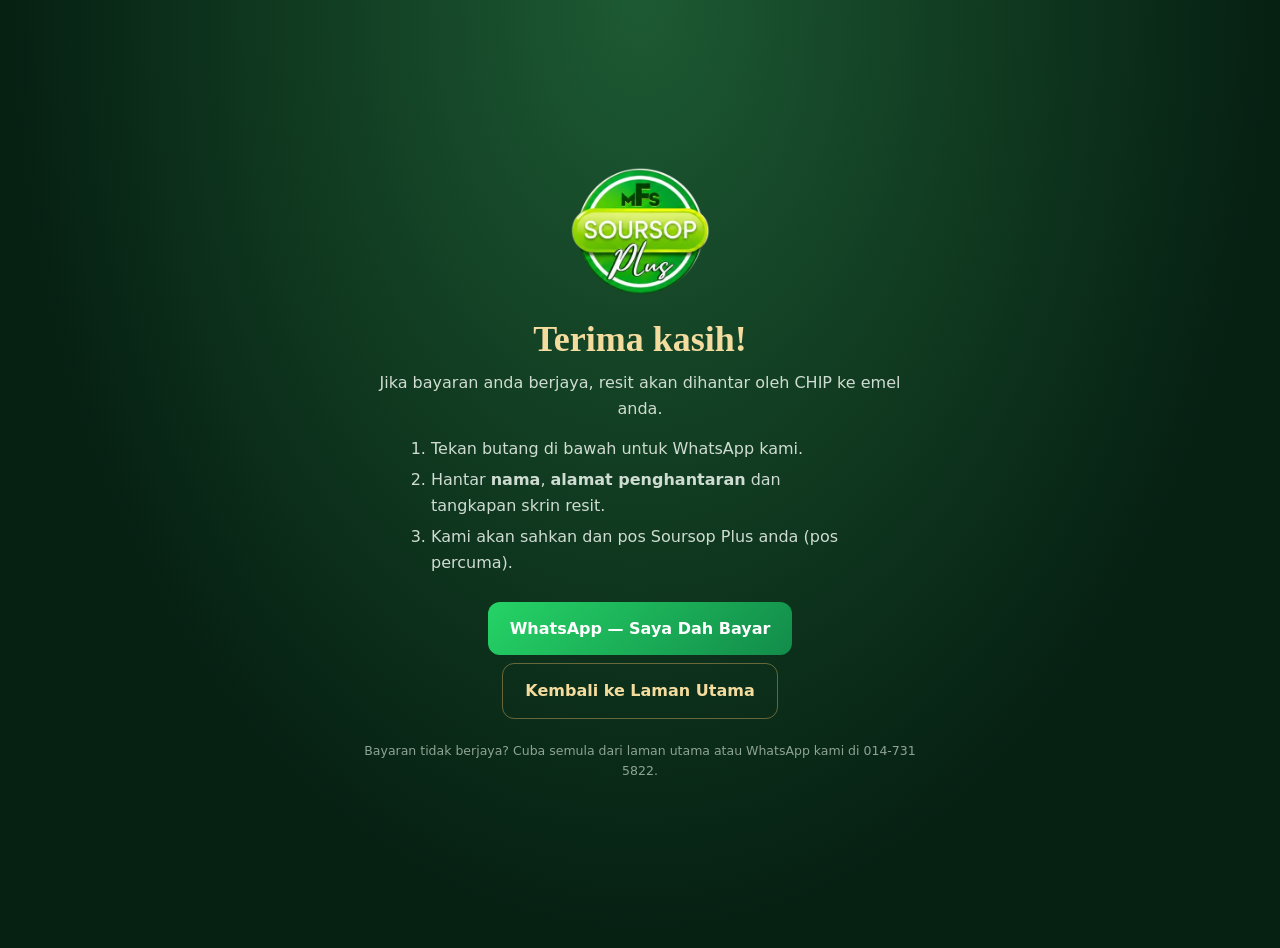
<file: terima-kasih.html>
<!doctype html>
<html lang="ms">
<head>
<meta charset="utf-8">
<meta name="viewport" content="width=device-width, initial-scale=1">
<title>Terima Kasih | MFS Soursop Plus</title>
<meta name="robots" content="noindex, nofollow">
<link rel="icon" href="favicon.png" type="image/png">
<style>
  body{margin:0;min-height:100vh;display:grid;place-items:center;padding:24px;background:radial-gradient(ellipse at 50% 0%,#1d5a33,#062012 70%);color:#f3f8f3;font:400 16px/1.6 system-ui,-apple-system,'Segoe UI',Roboto,sans-serif;text-align:center}
  main{max-width:560px}
  img{width:140px;height:auto}
  h1{font:600 36px/1.15 Georgia,serif;margin:16px 0 10px;color:#f4dc9f}
  p{color:#cfdcd1;margin:0 0 14px}
  ol{text-align:left;color:#cfdcd1;margin:0 auto 22px;padding-left:22px;max-width:440px}
  li{margin-bottom:6px}
  a.btn{display:inline-block;margin:4px;padding:14px 22px;border-radius:12px;font-weight:800;text-decoration:none}
  .wa{background:linear-gradient(135deg,#25d366,#128c4a);color:#fff}
  .l{border:1px solid rgba(212,173,95,.45);color:#f4dc9f}
  small{display:block;margin-top:18px;color:#8fa394;font-size:12.5px}
</style>
</head>
<body>
  <main>
    <img src="assets/img/logo-320.webp" width="320" height="293" alt="MFS Soursop Plus">
    <h1>Terima kasih!</h1>
    <p>Jika bayaran anda berjaya, resit akan dihantar oleh CHIP ke emel anda.</p>
    <ol>
      <li>Tekan butang di bawah untuk WhatsApp kami.</li>
      <li>Hantar <strong>nama</strong>, <strong>alamat penghantaran</strong> dan tangkapan skrin resit.</li>
      <li>Kami akan sahkan dan pos Soursop Plus anda (pos percuma).</li>
    </ol>
    <a class="btn wa" id="wa" href="https://wa.me/60147315822">WhatsApp — Saya Dah Bayar</a>
    <a class="btn l" href="./">Kembali ke Laman Utama</a>
    <small>Bayaran tidak berjaya? Cuba semula dari laman utama atau WhatsApp kami di 014-731 5822.</small>
  </main>
<script>
  // Mesej WhatsApp siap diisi; tambah ID pembelian CHIP jika ada dalam URL
  (function () {
    var q = new URLSearchParams(location.search), ref = q.get('reference') || q.get('id') || q.get('purchase_id') || '';
    var msg = 'Salam, saya dah bayar online Soursop Plus melalui CHIP.' + (ref ? ' Rujukan: ' + ref + '.' : '') + ' Nama & alamat penghantaran saya: ';
    document.getElementById('wa').href = 'https://wa.me/60147315822?text=' + encodeURIComponent(msg);
  })();
</script>
</body>
</html>
</file>
<file: css/style.css>
/* =========================================================
   MFS Soursop Plus — Premium Bento UI
   Tema: Gold · Silver · Forest Green (warna logo)   |   Mobile-first
   ========================================================= */
:root{
  --navy-950:#03140a;
  --navy-900:#062012;
  --navy-800:#0a2c19;
  --navy-700:#113d23;
  --navy-600:#1a4f2e;
  --gold:#d4ad5f;
  --gold-hi:#f4dc9f;
  --gold-lo:#9c7638;
  --silver:#cfdcd1;
  --silver-hi:#f0f6f0;
  --silver-lo:#8fa394;
  --text:#f3f8f3;
  --muted:#a9bead;
  --line:rgba(201,211,223,.14);
  --line-gold:rgba(212,173,95,.45);
  --g-gold:linear-gradient(115deg,#a97f3c 0%,#e9c97f 32%,#fff1c4 50%,#d8b061 68%,#a37a37 100%);
  --g-silver:linear-gradient(115deg,#7e8a99,#e9eef4 45%,#a7b3c2 70%,#dfe6ee);
  --g-card:linear-gradient(150deg,rgba(26,79,46,.55),rgba(8,36,20,.75));
  --r-xl:28px;--r-lg:22px;--r-md:16px;--r-sm:12px;
  --shadow:0 20px 50px -20px rgba(0,0,0,.65);
  --ease:cubic-bezier(.2,.7,.2,1);
  --f-head:'Cormorant Garamond',Georgia,'Times New Roman',serif;
  --f-caps:'Cinzel',Georgia,serif;
  --f-body:'Manrope',ui-sans-serif,system-ui,-apple-system,'Segoe UI',Roboto,Arial,sans-serif;
  --nav-h:68px;
}
*,*::before,*::after{box-sizing:border-box}
html{scroll-behavior:smooth;scroll-padding-top:calc(var(--nav-h) + 12px);-webkit-text-size-adjust:100%}
body{
  margin:0;color:var(--text);font:400 15px/1.65 var(--f-body);
  background:
    radial-gradient(ellipse 80% 40% at 85% -5%,rgba(52,130,62,.55),transparent 65%),
    radial-gradient(ellipse 60% 35% at 0% 30%,rgba(26,79,46,.45),transparent 70%),
    radial-gradient(ellipse 60% 40% at 100% 80%,rgba(212,173,95,.07),transparent 70%),
    var(--navy-900);
  background-attachment:fixed;
  -webkit-font-smoothing:antialiased;overflow-x:hidden;
}
img,video,iframe{display:block;max-width:100%}
a{color:inherit;text-decoration:none}
button{font:inherit;color:inherit;cursor:pointer;background:none;border:0}
h1,h2,h3{margin:0;font-family:var(--f-head);font-weight:600;letter-spacing:-.01em;line-height:1.05}
em{font-style:italic;background:var(--g-gold);-webkit-background-clip:text;background-clip:text;color:transparent}
.wrap{width:100%;max-width:1280px;margin:0 auto;padding-inline:16px}
.skip{position:absolute;left:-999px;top:8px;z-index:200;background:var(--gold);color:var(--navy-900);padding:10px 14px;border-radius:8px}
.skip:focus{left:8px}
:focus-visible{outline:2px solid var(--gold-hi);outline-offset:3px;border-radius:6px}
.ico{width:1.2em;height:1.2em;flex:none}

/* ---------- Eyebrow / text helpers ---------- */
.eyebrow{display:inline-flex;align-items:center;gap:8px;font:600 11px/1 var(--f-caps);letter-spacing:.22em;text-transform:uppercase;color:var(--gold-hi)}
.eyebrow .dot{width:7px;height:7px;border-radius:50%;background:var(--gold);box-shadow:0 0 0 4px rgba(212,173,95,.2);animation:pulse 2.4s infinite}
.sub{color:var(--muted);max-width:640px;margin:12px 0 0;font-size:15px}
.note{color:var(--muted);font-size:12px;margin:18px 0 0}

/* ---------- Buttons ---------- */
.btn{position:relative;display:inline-flex;align-items:center;justify-content:center;gap:9px;min-height:46px;padding:12px 20px;border-radius:var(--r-sm);font:800 13px/1.1 var(--f-body);letter-spacing:.04em;white-space:nowrap;overflow:hidden;transition:transform .3s var(--ease),box-shadow .3s var(--ease),border-color .3s,color .3s,background .3s}
.btn--lg{min-height:52px;padding:15px 24px;font-size:14px}
.btn--gold{background:var(--g-gold);background-size:200% 100%;color:#1a1408;box-shadow:0 10px 30px -10px rgba(212,173,95,.6),inset 0 1px 0 rgba(255,255,255,.5)}
.btn--gold::after{content:"";position:absolute;inset:0;background:linear-gradient(100deg,transparent 30%,rgba(255,255,255,.55) 50%,transparent 70%);transform:translateX(-120%);transition:transform .8s var(--ease)}
.btn--gold:hover{transform:translateY(-2px);box-shadow:0 16px 36px -10px rgba(212,173,95,.75)}
.btn--gold:hover::after{transform:translateX(120%)}
.btn--ghost{border:1px solid var(--line-gold);color:var(--gold-hi);background:rgba(6,32,18,.35);backdrop-filter:blur(8px)}
.btn--ghost:hover{border-color:var(--gold);background:rgba(212,173,95,.12);transform:translateY(-2px)}
.btn--line{border:1px solid rgba(201,211,223,.3);color:var(--silver-hi)}
.btn--line:hover{border-color:var(--silver);background:rgba(201,211,223,.08)}

/* ---------- NAV ---------- */
.nav{position:sticky;top:0;z-index:50;height:var(--nav-h);background:rgba(4,22,12,.72);backdrop-filter:blur(18px) saturate(1.3);-webkit-backdrop-filter:blur(18px) saturate(1.3);border-bottom:1px solid transparent;transition:background .3s,border-color .3s,box-shadow .3s}
.nav.is-scrolled{background:rgba(4,22,12,.92);border-color:var(--line);box-shadow:0 10px 30px -15px rgba(0,0,0,.7)}
.nav__in{height:100%;display:flex;align-items:center;gap:12px}
.brand{display:flex;align-items:center;gap:10px;margin-right:auto;min-width:0}
.brand__logo{width:58px;height:auto;filter:drop-shadow(0 2px 10px rgba(212,173,95,.25))}
.brand__txt{font:700 13px/1.1 var(--f-caps);letter-spacing:.12em;background:var(--g-gold);-webkit-background-clip:text;background-clip:text;color:transparent;white-space:nowrap}
.brand__txt small{display:block;margin-top:4px;font:600 9px/1 var(--f-body);letter-spacing:.24em;color:var(--silver);-webkit-text-fill-color:var(--silver)}
.nav__cta{min-height:40px;padding:10px 14px;font-size:12px}
.burger{width:44px;height:44px;display:grid;place-content:center;gap:5px;border:1px solid var(--line);border-radius:12px}
.burger span{display:block;width:20px;height:2px;border-radius:2px;background:var(--silver-hi);transition:transform .3s var(--ease),opacity .2s}
.burger[aria-expanded="true"] span:nth-child(1){transform:translateY(7px) rotate(45deg)}
.burger[aria-expanded="true"] span:nth-child(2){opacity:0}
.burger[aria-expanded="true"] span:nth-child(3){transform:translateY(-7px) rotate(-45deg)}
.menu{position:fixed;top:var(--nav-h);left:0;right:0;display:flex;flex-direction:column;gap:2px;padding:14px 16px 22px;background:rgba(4,22,12,.97);border-bottom:1px solid var(--line);transform:translateY(-8px);opacity:0;visibility:hidden;transition:.3s var(--ease)}
.menu.is-open{transform:none;opacity:1;visibility:visible}
.menu a:not(.btn){padding:13px 6px;border-bottom:1px solid var(--line);color:var(--silver);font-weight:600}
.menu a:not(.btn):hover{color:var(--gold-hi)}
.menu__cta{margin-top:12px}
@media (max-width:420px){.nav__cta{display:none}.brand__logo{width:50px}}

/* ---------- Tiles (bento base) ---------- */
.tile{position:relative;overflow:hidden;border-radius:var(--r-xl);border:1px solid var(--line);background:var(--g-card);box-shadow:var(--shadow);isolation:isolate}
.tile::before{content:"";position:absolute;inset:0;border-radius:inherit;padding:1px;background:linear-gradient(140deg,rgba(244,220,159,.55),transparent 35%,transparent 65%,rgba(201,211,223,.35));-webkit-mask:linear-gradient(#000 0 0) content-box,linear-gradient(#000 0 0);-webkit-mask-composite:xor;mask-composite:exclude;pointer-events:none;z-index:3}

/* ---------- HERO ---------- */
.hero{padding-top:14px}
.hero__grid{display:grid;gap:12px;grid-template-columns:1fr 1fr}
.tile--hero{grid-column:1/-1;min-height:620px;display:flex;align-items:flex-end}
.tile__bg,.tile__bg img{position:absolute;inset:0;width:100%;height:100%;object-fit:cover;z-index:-2}
.tile__bg img{animation:kenburns 22s ease-in-out infinite alternate}
.tile__shade{position:absolute;inset:0;z-index:-1;background:linear-gradient(0deg,rgba(3,20,10,.97) 0%,rgba(3,20,10,.75) 42%,rgba(3,20,10,.15) 75%,rgba(3,20,10,.35) 100%)}
.hero__copy{padding:26px 20px}
.hero h1{font-size:clamp(44px,11vw,84px);margin:14px 0 14px;text-shadow:0 4px 30px rgba(0,0,0,.5)}
.lead{color:#e0ebe1;max-width:560px;margin:0;font-size:15.5px}
.lead strong{color:var(--gold-hi)}
.hero__actions{display:flex;flex-wrap:wrap;gap:10px;margin-top:22px}
.tile--logo{grid-column:1/-1;display:grid;place-items:center;padding:14px;background:radial-gradient(ellipse at 50% 40%,#113d23,#04170c 75%)}
.tile--logo img{width:min(100%,520px);height:auto;animation:float 7s ease-in-out infinite}
.tile--photo{min-height:220px}
.tile--photo img{position:absolute;inset:0;width:100%;height:100%;object-fit:cover;transition:transform 1.2s var(--ease)}
.tile--photo:hover img{transform:scale(1.06)}
.tile__cap{position:absolute;inset:auto 0 0 0;padding:16px;background:linear-gradient(0deg,rgba(3,20,10,.92),transparent)}
.tile__cap strong{display:block;margin-top:6px;font:600 20px/1.15 var(--f-head)}
.tile--stats{display:grid;grid-template-columns:1fr 1fr;gap:1px;background:var(--line);padding:0}
.stat{display:flex;flex-direction:column;justify-content:center;padding:14px;background:linear-gradient(150deg,#0f3520,#072314)}
.stat b{font:700 clamp(24px,6vw,34px)/1 var(--f-head);background:var(--g-gold);-webkit-background-clip:text;background-clip:text;color:transparent}
.stat span{color:var(--muted);font-size:11px;line-height:1.35;margin-top:6px}
.tile--loc{grid-column:1/-1;display:flex;align-items:center;gap:14px;padding:18px 20px;transition:border-color .3s}
.tile--loc .ico--xl{width:42px;height:42px;color:var(--gold);flex:none}
.tile--loc strong{display:block;font:600 22px/1.1 var(--f-head);margin-top:6px}
.tile--loc small{color:var(--muted)}
.tile--loc .arrow{margin-left:auto;font-size:22px;color:var(--gold-hi);transition:transform .3s var(--ease)}
.tile--loc:hover .arrow{transform:translateX(5px)}

/* marquee */
.marquee{margin:14px 0 0;padding:14px 0;overflow:hidden;border-block:1px solid var(--line);-webkit-mask:linear-gradient(90deg,transparent,#000 8%,#000 92%,transparent);mask:linear-gradient(90deg,transparent,#000 8%,#000 92%,transparent)}
.marquee__track{list-style:none;margin:0;padding:0;display:flex;width:max-content;white-space:nowrap;animation:marquee 40s linear infinite}
.marquee:hover .marquee__track{animation-play-state:paused}
.marquee li{flex:none;padding-right:34px;font:600 12px/1 var(--f-caps);letter-spacing:.2em;text-transform:uppercase;color:var(--silver)}
.marquee li::before{content:"✦";color:var(--gold);margin-right:34px}

/* ---------- Voice note ---------- */
.vn{display:flex;align-items:center;gap:12px;margin-top:22px;max-width:420px;padding:10px 14px 10px 10px;border-radius:999px;background:rgba(6,32,18,.65);border:1px solid var(--line-gold);backdrop-filter:blur(10px)}
.vn[hidden]{display:none}
.vn__play{position:relative;width:44px;height:44px;flex:none;display:grid;place-items:center;border-radius:50%;background:var(--g-gold);color:#1a1408;box-shadow:0 6px 18px -6px rgba(212,173,95,.8)}
.vn__play .ico{width:20px;height:20px}
.vn__play .ico--pause,.vn.is-playing .vn__play .ico--play{display:none}
.vn.is-playing .vn__play .ico--pause{display:block}
.vn.is-playing .vn__play::after{content:"";position:absolute;inset:-5px;border-radius:50%;border:2px solid var(--gold);animation:ring 1.6s infinite}
.vn__body{flex:1;min-width:0}
.vn__label{display:block;font-size:11px;font-weight:700;color:var(--gold-hi);letter-spacing:.04em;margin-bottom:5px}
.vn__track{position:relative;height:22px;cursor:pointer}
.vn__wave,.vn__fill{position:absolute;inset:0;-webkit-mask:var(--wave) repeat-x center/auto 100%;mask:var(--wave) repeat-x center/auto 100%}
.vn__track{--wave:url("data:image/svg+xml,%3Csvg xmlns='http://www.w3.org/2000/svg' width='120' height='22'%3E%3Cg fill='%23000'%3E%3Crect x='0' y='8' width='3' height='6' rx='1.5'/%3E%3Crect x='6' y='5' width='3' height='12' rx='1.5'/%3E%3Crect x='12' y='2' width='3' height='18' rx='1.5'/%3E%3Crect x='18' y='6' width='3' height='10' rx='1.5'/%3E%3Crect x='24' y='9' width='3' height='4' rx='1.5'/%3E%3Crect x='30' y='4' width='3' height='14' rx='1.5'/%3E%3Crect x='36' y='1' width='3' height='20' rx='1.5'/%3E%3Crect x='42' y='5' width='3' height='12' rx='1.5'/%3E%3Crect x='48' y='8' width='3' height='6' rx='1.5'/%3E%3Crect x='54' y='3' width='3' height='16' rx='1.5'/%3E%3Crect x='60' y='7' width='3' height='8' rx='1.5'/%3E%3Crect x='66' y='2' width='3' height='18' rx='1.5'/%3E%3Crect x='72' y='6' width='3' height='10' rx='1.5'/%3E%3Crect x='78' y='9' width='3' height='4' rx='1.5'/%3E%3Crect x='84' y='4' width='3' height='14' rx='1.5'/%3E%3Crect x='90' y='7' width='3' height='8' rx='1.5'/%3E%3Crect x='96' y='2' width='3' height='18' rx='1.5'/%3E%3Crect x='102' y='5' width='3' height='12' rx='1.5'/%3E%3Crect x='108' y='8' width='3' height='6' rx='1.5'/%3E%3Crect x='114' y='4' width='3' height='14' rx='1.5'/%3E%3C/g%3E%3C/svg%3E")}
.vn__wave{background:rgba(201,211,223,.35)}
.vn__fill{background:var(--g-gold);clip-path:inset(0 calc(100% - var(--p,0%)) 0 0);transition:clip-path .15s linear}
.vn__time{font:700 12px/1 var(--f-body);color:var(--silver);font-variant-numeric:tabular-nums;min-width:34px;text-align:right}

/* ---------- Sections ---------- */
.section{padding-top:72px}
.head{display:flex;flex-wrap:wrap;align-items:flex-end;justify-content:space-between;gap:18px;margin-bottom:24px}
.head h2,.media__txt h2,.loc h2,.steps h2,.cta h2{font-size:clamp(34px,7vw,56px);margin-top:12px}

/* chips */
.chips{display:flex;gap:8px;flex-wrap:wrap}
.chip{padding:10px 16px;border-radius:999px;border:1px solid var(--line);background:rgba(15,53,32,.6);color:var(--silver);font-size:12.5px;font-weight:700;transition:.25s var(--ease)}
.chip:hover{border-color:var(--line-gold);color:var(--gold-hi)}
.chip.is-on{background:var(--g-gold);color:#1a1408;border-color:transparent}

/* ---------- PAKEJ (bento) ---------- */
.pkgs{display:grid;gap:14px;grid-template-columns:1fr}
.pkg{position:relative;display:flex;flex-direction:column;overflow:hidden;border-radius:var(--r-lg);border:1px solid var(--line);background:var(--g-card);box-shadow:var(--shadow);transition:transform .45s var(--ease),border-color .35s,box-shadow .45s var(--ease)}
.pkg:hover{transform:translateY(-6px);border-color:var(--line-gold);box-shadow:0 30px 60px -25px rgba(0,0,0,.8),0 0 0 1px rgba(212,173,95,.15)}
.pkg.is-hidden{display:none}
.pkg__media{position:relative;overflow:hidden;aspect-ratio:4/3;background:var(--navy-800)}
.pkg__media img{width:100%;height:100%;object-fit:cover;transition:transform 1s var(--ease)}
.pkg:hover .pkg__media img{transform:scale(1.07)}
.pkg__media::after{content:"";position:absolute;inset:auto 0 0 0;height:40%;background:linear-gradient(0deg,rgba(6,32,18,.75),transparent)}
.badge{position:absolute;top:12px;left:12px;z-index:2;padding:6px 11px;border-radius:999px;font:700 10.5px/1 var(--f-body);letter-spacing:.08em;text-transform:uppercase;background:rgba(4,22,12,.75);border:1px solid rgba(201,211,223,.35);color:var(--silver-hi);backdrop-filter:blur(6px)}
.badge--gold{background:var(--g-gold);color:#1a1408;border-color:transparent}
.pkg__body{display:flex;flex-direction:column;flex:1;padding:18px 18px 18px}
.tag{font:600 10px/1.3 var(--f-caps);letter-spacing:.18em;text-transform:uppercase;color:var(--gold)}
.pkg h3{font-size:28px;margin:8px 0 6px}
.pkg__desc{margin:0 0 6px;color:var(--muted);font-size:13.5px;line-height:1.5}
.fac{list-style:none;margin:10px 0 0;padding:0;display:grid;gap:6px;font-size:13px;color:var(--silver)}
.fac li{position:relative;padding-left:22px;line-height:1.45}
.fac li::before{content:"";position:absolute;left:0;top:3px;width:14px;height:14px;border-radius:50%;background:rgba(212,173,95,.16) url("data:image/svg+xml,%3Csvg xmlns='http://www.w3.org/2000/svg' viewBox='0 0 16 16'%3E%3Cpath d='m4 8.2 2.4 2.3L12 5' fill='none' stroke='%23f4dc9f' stroke-width='2' stroke-linecap='round' stroke-linejoin='round'/%3E%3C/svg%3E") center/10px no-repeat}
.pkg__foot{margin-top:auto;padding-top:18px;display:flex;flex-direction:column;gap:12px}
.price{display:flex;align-items:baseline;gap:4px;color:var(--gold-hi)}
.price small{font:700 14px var(--f-body);color:var(--gold)}
.price strong{font:700 40px/1 var(--f-head);background:var(--g-gold);-webkit-background-clip:text;background-clip:text;color:transparent}
.price span{font-size:12.5px;color:var(--muted);margin-left:2px}
.pkg__btns{display:grid;grid-template-columns:1fr 1.3fr;gap:8px}
.pkg__btns .btn{width:100%;padding-inline:10px}
/* camping tiers */
.tiers{display:grid;gap:8px;margin:12px 0 4px}
.tier{display:flex;align-items:center;justify-content:space-between;gap:10px;padding:11px 14px;border-radius:12px;background:rgba(4,22,12,.45);border:1px solid var(--line)}
.tier span{font-weight:700;font-size:13.5px}
.tier span small{display:block;color:var(--muted);font-weight:500;font-size:11.5px}
.tier b{font:700 24px/1 var(--f-head);color:var(--gold-hi);white-space:nowrap}
.tier b small{font:600 11px var(--f-body);color:var(--muted)}
.tier--free{border-color:var(--line-gold);background:rgba(212,173,95,.1)}
.tier--free b{font:800 14px/1 var(--f-body);letter-spacing:.1em;background:var(--g-gold);-webkit-background-clip:text;background-clip:text;color:transparent}

/* ---------- Steps ---------- */
.steps{display:grid;gap:22px;padding:26px 20px;border-radius:var(--r-xl);border:1px solid var(--line-gold);background:radial-gradient(ellipse at 0% 0%,rgba(212,173,95,.14),transparent 55%),linear-gradient(140deg,#0f3520,#062012)}
.steps h2{font-size:clamp(32px,4vw,44px)}
.steps__list{list-style:none;margin:0;padding:0;display:grid;gap:12px}
.steps__list li{display:flex;gap:14px;align-items:flex-start;padding:14px;border-radius:var(--r-md);background:rgba(4,22,12,.4);border:1px solid var(--line)}
.steps__list b{font:700 30px/1 var(--f-head);background:var(--g-silver);-webkit-background-clip:text;background-clip:text;color:transparent}
.steps__list strong{display:block;font-size:15px}
.steps__list span{color:var(--muted);font-size:13px}
.steps .btn{justify-self:start}

/* ---------- Aktiviti (bento) ---------- */
.acts{display:grid;gap:12px;grid-template-columns:1fr 1fr}
.act{position:relative;overflow:hidden;display:flex;flex-direction:column;justify-content:flex-end;min-height:190px;padding:16px;border-radius:var(--r-lg);border:1px solid var(--line);background:linear-gradient(150deg,#113d23,#072314);transition:transform .45s var(--ease),border-color .35s}
.act:hover{transform:translateY(-5px);border-color:var(--line-gold)}
.act > img{position:absolute;inset:0;width:100%;height:100%;object-fit:cover;z-index:0;transition:transform 1.1s var(--ease)}
.act:hover > img{transform:scale(1.08)}
.act--img::after,.act--hero::after{content:"";position:absolute;inset:0;z-index:0;background:linear-gradient(0deg,rgba(3,20,10,.95) 5%,rgba(3,20,10,.45) 55%,rgba(3,20,10,.1))}
.act__in{position:relative;z-index:1}
.act__ico{width:30px;height:30px;color:var(--gold);margin-bottom:auto}
.act:not(.act--img):not(.act--hero) .act__ico{margin-bottom:auto}
.act:not(.act--img):not(.act--hero){justify-content:space-between}
.act h3{font-size:24px;margin:10px 0 4px}
.act p{margin:0;font-size:12.5px;color:var(--silver);line-height:1.5}
.act--hero{grid-column:1/-1;min-height:360px;padding:22px}
.act--hero h3{font-size:clamp(30px,6vw,46px);margin:12px 0 18px}
.act--gold{background:radial-gradient(ellipse at 100% 0%,rgba(244,220,159,.25),transparent 60%),linear-gradient(150deg,#1c4a2c,#082a16);border-color:var(--line-gold)}
.act--gold{grid-column:1/-1;min-height:160px}
.act__link{margin-top:10px;font-weight:800;font-size:12.5px;color:var(--gold-hi)}
.act__link:hover{text-decoration:underline}

/* ---------- Kemudahan ---------- */
.facs{display:grid;gap:12px;grid-template-columns:1fr 1fr}
.facc{display:flex;flex-direction:column;gap:6px;padding:18px;border-radius:var(--r-lg);border:1px solid var(--line);background:var(--g-card);margin:0;transition:border-color .3s,transform .4s var(--ease)}
.facc:hover{border-color:var(--line-gold);transform:translateY(-4px)}
.facc .ico{width:30px;height:30px;color:var(--gold);margin-bottom:6px}
.facc strong{font:600 21px/1.1 var(--f-head)}
.facc span{color:var(--muted);font-size:12.5px;line-height:1.5}
.facc--img{grid-column:1/-1;position:relative;overflow:hidden;min-height:260px;padding:0;justify-content:flex-end}
.facc--img img{position:absolute;inset:0;width:100%;height:100%;object-fit:cover}
.facc--img figcaption{position:relative;padding:18px;background:linear-gradient(0deg,rgba(3,20,10,.95),transparent);display:flex;flex-direction:column;gap:4px}

/* ---------- Video ---------- */
.media{display:grid;gap:14px}
.media__txt{padding:26px 20px;border-radius:var(--r-xl);border:1px solid var(--line);background:var(--g-card);display:flex;flex-direction:column;justify-content:center}
.media__txt p{color:var(--silver)}
.media__vid{border-radius:var(--r-xl);overflow:hidden;border:1px solid var(--line-gold);background:#020c06;box-shadow:var(--shadow);max-width:440px;width:100%;justify-self:center}
.media__vid video{width:100%;height:auto;aspect-ratio:9/16;object-fit:cover;background:#020c06}
.media__side{display:none}

/* ---------- Galeri ---------- */
.gallery{columns:2;column-gap:10px}
.gallery button{position:relative;display:block;width:100%;margin:0 0 10px;padding:0;border-radius:var(--r-md);overflow:hidden;border:1px solid var(--line);break-inside:avoid;background:var(--navy-800)}
.gallery img{width:100%;height:auto;transition:transform .9s var(--ease),filter .5s}
.gallery button:hover img{transform:scale(1.06);filter:brightness(1.08)}
.gallery button::after{content:attr(data-cap);position:absolute;left:0;right:0;bottom:0;padding:22px 12px 10px;font-size:12px;font-weight:700;text-align:left;color:var(--silver-hi);background:linear-gradient(0deg,rgba(3,20,10,.9),transparent);opacity:0;transform:translateY(6px);transition:.35s var(--ease)}
.gallery button:hover::after,.gallery button:focus-visible::after{opacity:1;transform:none}

/* ---------- Lokasi ---------- */
.loc{display:grid;gap:14px}
.loc__txt{padding:26px 20px;border-radius:var(--r-xl);border:1px solid var(--line);background:var(--g-card)}
.loc__txt p{color:var(--silver)}
.loc__map{min-height:320px;border-radius:var(--r-xl);overflow:hidden;border:1px solid var(--line-gold);background:var(--navy-800)}
.loc__map iframe{width:100%;height:100%;min-height:320px;border:0;filter:grayscale(.35) contrast(1.05)}

/* ---------- FAQ ---------- */
.faq{display:grid;gap:10px;max-width:900px}
.faq details{border:1px solid var(--line);border-radius:var(--r-md);background:var(--g-card);transition:border-color .3s}
.faq details[open]{border-color:var(--line-gold)}
.faq summary{list-style:none;cursor:pointer;padding:16px 50px 16px 18px;position:relative;font-weight:700}
.faq summary::-webkit-details-marker{display:none}
.faq summary::after{content:"+";position:absolute;right:18px;top:50%;transform:translateY(-50%);font-size:22px;color:var(--gold);transition:transform .3s var(--ease)}
.faq details[open] summary::after{transform:translateY(-50%) rotate(45deg)}
.faq details p{margin:0;padding:0 18px 18px;color:var(--silver)}

/* ---------- CTA ---------- */
.cta{margin-top:72px;display:flex;flex-direction:column;gap:20px;padding:30px 22px;border-radius:var(--r-xl);border:1px solid var(--line-gold);background:radial-gradient(ellipse at 100% 0%,rgba(212,173,95,.22),transparent 55%),radial-gradient(ellipse at 0% 100%,rgba(52,130,62,.5),transparent 60%),linear-gradient(130deg,#10361f,#051b0e);box-shadow:var(--shadow)}
.cta p{color:var(--silver);margin:8px 0 0}
.cta p .ico{color:var(--gold);vertical-align:-3px}
.cta .btn{align-self:flex-start}

/* ---------- Footer ---------- */
.foot{margin-top:72px;padding:40px 0 100px;border-top:1px solid var(--line);background:rgba(2,14,7,.6)}
.foot__in{display:grid;gap:26px}
.foot__brand img{width:150px;height:auto}
.foot__brand p{color:var(--muted);font-size:13px;margin:10px 0 0}
.foot__nav{display:grid;grid-template-columns:1fr 1fr;gap:8px 20px}
.foot__nav a{color:var(--silver);font-size:13.5px}
.foot__nav a:hover{color:var(--gold-hi)}
.foot__wa{display:flex;flex-direction:column;gap:10px;align-items:flex-start}
.foot__copy{margin-top:26px;padding-top:18px;border-top:1px solid var(--line);color:var(--muted);font-size:12px}

/* ---------- Floating WhatsApp ---------- */
.fab{position:fixed;right:14px;bottom:calc(14px + env(safe-area-inset-bottom));z-index:60;display:flex;align-items:center;gap:9px;height:56px;padding:0 18px 0 16px;border-radius:999px;background:linear-gradient(135deg,#25d366,#128c4a);color:#fff;font-weight:800;font-size:13px;box-shadow:0 14px 34px -8px rgba(18,140,74,.7),0 0 0 3px rgba(212,173,95,.55);transition:transform .3s var(--ease)}
.fab .ico{width:26px;height:26px}
.fab::before{content:"";position:absolute;inset:-3px;border-radius:inherit;border:2px solid rgba(37,211,102,.7);animation:ring 2.2s infinite;pointer-events:none}
.fab:hover{transform:translateY(-3px) scale(1.03)}
@media (max-width:520px){.fab span{display:none}.fab{width:58px;height:58px;padding:0;justify-content:center}}
.totop{position:fixed;left:14px;bottom:calc(18px + env(safe-area-inset-bottom));z-index:59;width:44px;height:44px;display:grid;place-items:center;border-radius:50%;border:1px solid var(--line-gold);background:rgba(4,22,12,.85);color:var(--gold-hi);font-size:18px;opacity:0;visibility:hidden;transform:translateY(10px);transition:.3s var(--ease)}
.totop.is-on{opacity:1;visibility:visible;transform:none}

/* ---------- Modal & lightbox ---------- */
body.lock{overflow:hidden}
.modal,.lb{position:fixed;inset:0;z-index:100;display:grid;place-items:center;padding:12px;background:rgba(1,10,5,.82);backdrop-filter:blur(10px);-webkit-backdrop-filter:blur(10px);animation:fade .3s var(--ease)}
.modal[hidden],.lb[hidden]{display:none}
.modal__box{position:relative;width:min(1000px,100%);max-height:calc(100dvh - 24px);overflow:auto;display:grid;grid-template-columns:minmax(0,1fr);border-radius:var(--r-xl);border:1px solid var(--line-gold);background:linear-gradient(150deg,#0f3520,#051b0e);box-shadow:0 40px 90px -20px #000;animation:pop .4s var(--ease)}
.modal__x{position:absolute;top:10px;right:10px;z-index:5;width:42px;height:42px;border-radius:50%;background:rgba(4,22,12,.8);border:1px solid rgba(255,255,255,.25);font-size:24px;line-height:1;color:#fff}
.modal__x:hover{border-color:var(--gold)}
.modal__media{position:relative;min-width:0;background:#020c06;display:flex;flex-direction:column}
.modal__media > img{width:100%;aspect-ratio:4/3;object-fit:cover}
.modal__thumbs{display:flex;gap:6px;padding:8px;overflow-x:auto;scrollbar-width:thin}
.modal__thumbs button{flex:none;width:64px;height:48px;border-radius:8px;overflow:hidden;border:2px solid transparent;opacity:.6;transition:.25s}
.modal__thumbs button.is-on,.modal__thumbs button:hover{border-color:var(--gold);opacity:1}
.modal__thumbs img{width:100%;height:100%;object-fit:cover}
.nav-btn{position:absolute;top:50%;transform:translateY(-50%);z-index:4;width:44px;height:44px;border-radius:50%;background:rgba(4,22,12,.7);border:1px solid rgba(255,255,255,.25);color:#fff;font-size:28px;line-height:1;display:grid;place-items:center}
.nav-btn:hover{border-color:var(--gold);color:var(--gold-hi)}
.modal__media .nav-btn{top:calc(50% - 30px)}
.nav-btn--prev{left:10px}.nav-btn--next{right:10px}
.modal__info{padding:22px 20px 24px}
.modal__info h2{font-size:clamp(32px,6vw,44px);margin:10px 0 6px}
.modal__info > p{color:var(--silver);margin:0 0 6px}
.price--lg{margin:10px 0 16px}
.price--lg strong{font-size:48px}
.modal__lbl{font:600 11px var(--f-caps);letter-spacing:.18em;text-transform:uppercase;color:var(--gold-hi)}
.modal__btns{display:flex;flex-wrap:wrap;gap:10px;margin-top:22px}
.modal__btns .btn--gold{flex:1 1 220px}
.lb figure{margin:0;max-width:min(1200px,100%);display:flex;flex-direction:column;align-items:center;gap:10px}
.lb img{max-height:calc(100dvh - 110px);width:auto;border-radius:var(--r-md);box-shadow:0 30px 80px -20px #000;animation:pop .35s var(--ease)}
.lb figcaption{color:var(--silver);font-size:13px;text-align:center}

/* ---------- Reveal animation ---------- */
.js .reveal{opacity:0;transform:translateY(26px);transition:opacity .8s var(--ease),transform .8s var(--ease);transition-delay:var(--d,0s)}
.js .reveal.is-in{opacity:1;transform:none}

@keyframes kenburns{from{transform:scale(1)}to{transform:scale(1.1) translate(-1.5%,-1%)}}
@keyframes float{0%,100%{transform:translateY(0)}50%{transform:translateY(-8px)}}
@keyframes marquee{to{transform:translateX(-50%)}}
@keyframes pulse{0%,100%{box-shadow:0 0 0 0 rgba(212,173,95,.5)}50%{box-shadow:0 0 0 7px rgba(212,173,95,0)}}
@keyframes ring{0%{opacity:.9;transform:scale(1)}100%{opacity:0;transform:scale(1.25)}}
@keyframes fade{from{opacity:0}}
@keyframes pop{from{opacity:0;transform:scale(.96) translateY(10px)}}

/* =========================================================
   ≥700px — tablet
   ========================================================= */
@media (min-width:700px){
  .wrap{padding-inline:24px}
  .hero__grid{grid-template-columns:repeat(6,1fr)}
  .tile--hero{grid-column:1/-1;min-height:560px}
  .hero__copy{padding:40px}
  .tile--logo{grid-column:span 3}
  .tile--photo{grid-column:span 3;min-height:260px}
  .tile--stats{grid-column:span 4;grid-template-columns:repeat(4,1fr)}
  .tile--loc{grid-column:span 2;flex-direction:column;align-items:flex-start;justify-content:center}
  .tile--loc .arrow{margin-left:0}
  .pkgs{grid-template-columns:repeat(2,1fr)}
  .pkg--feature,.pkg--camp{grid-column:1/-1}
  .pkg--feature,.pkg--camp{flex-direction:row}
  .pkg--feature .pkg__media,.pkg--camp .pkg__media{flex:0 0 52%;aspect-ratio:auto;min-height:100%}
  .pkg--feature .pkg__media::after,.pkg--camp .pkg__media::after{display:none}
  .pkg--feature .pkg__body,.pkg--camp .pkg__body{padding:26px}
  .pkg--feature h3{font-size:38px}
  .fac--row{grid-template-columns:1fr 1fr}
  .steps{padding:34px;grid-template-columns:1fr;align-items:center}
  .steps__list{grid-template-columns:repeat(3,1fr)}
  .acts{grid-template-columns:repeat(4,1fr)}
  .act--hero{grid-column:span 4;min-height:400px;padding:30px}
  .act--img:nth-of-type(2){grid-column:span 2}
  .act--img:nth-of-type(4){grid-column:span 2}
  .act:nth-of-type(3){grid-column:span 2}
  .act--img:nth-of-type(5),.act--img:nth-of-type(6){grid-column:span 2;min-height:300px}
  .act:nth-of-type(7),.act:nth-of-type(8){grid-column:span 2}
  .facs{grid-template-columns:repeat(4,1fr)}
  .facc--img{grid-column:span 4}
  .gallery{columns:3;column-gap:12px}
  .gallery button{margin-bottom:12px}
  .cta{flex-direction:row;align-items:center;justify-content:space-between;padding:42px}
  .cta .btn{align-self:center}
  .foot__in{grid-template-columns:1.2fr 1fr 1fr;align-items:start}
  .foot{padding-bottom:50px}
}

/* =========================================================
   ≥1024px — desktop
   ========================================================= */
@media (min-width:1024px){
  :root{--nav-h:80px}
  .burger,.menu__cta{display:none}
  .menu{position:static;flex-direction:row;align-items:center;gap:26px;padding:0;background:none;border:0;transform:none;opacity:1;visibility:visible;margin-right:10px}
  .menu a:not(.btn){padding:6px 0;border:0;font-size:13.5px;position:relative}
  .menu a:not(.btn)::after{content:"";position:absolute;left:0;right:0;bottom:0;height:1px;background:var(--g-gold);transform:scaleX(0);transform-origin:left;transition:transform .35s var(--ease)}
  .menu a:not(.btn):hover::after,.menu a.is-active::after{transform:scaleX(1)}
  .menu a.is-active{color:var(--gold-hi)}
  .brand__logo{width:72px}
  .brand__txt{font-size:15px}
  .nav__cta{min-height:44px;padding:12px 18px;font-size:13px}

  .hero{padding-top:20px}
  .hero__grid{grid-template-columns:repeat(12,1fr);grid-template-rows:300px 200px 150px;gap:14px}
  .tile--hero{grid-column:1/8;grid-row:1/4;min-height:0}
  .hero__copy{padding:48px}
  .tile--logo{grid-column:8/13;grid-row:1/2}
  .tile--photo{grid-column:8/11;grid-row:2/3;min-height:0}
  .tile--loc{grid-column:11/13;grid-row:2/3;padding:20px}
  .tile--stats{grid-column:8/13;grid-row:3/4}

  .pkgs{grid-template-columns:repeat(12,1fr);gap:16px}
  .pkg{grid-column:span 4}
  .pkg--feature{grid-column:span 8}
  .pkg--tall{grid-column:span 4;grid-row:span 2}
  .pkg--tall .pkg__media{aspect-ratio:auto;flex:1 1 300px;min-height:300px}
  .pkg--wide{grid-column:span 6;flex-direction:row}
  .pkg--wide .pkg__media{flex:0 0 46%;aspect-ratio:auto}
  .pkg--wide .pkg__media::after{display:none}
  .pkg--camp{grid-column:span 8}
  .pkgs.is-filtered .pkg{grid-column:span 4;grid-row:auto;flex-direction:column}
  .pkgs.is-filtered .pkg__media{flex:none;aspect-ratio:4/3;min-height:0}
  .pkgs.is-filtered .pkg--camp{grid-column:span 8;flex-direction:row}
  .pkgs.is-filtered .pkg--camp .pkg__media{flex:0 0 48%;aspect-ratio:auto}

  .steps{grid-template-columns:.8fr 2fr auto;gap:30px}
  .steps .btn{justify-self:end}

  .acts{grid-template-columns:repeat(12,1fr);grid-auto-rows:200px;gap:14px}
  .act--hero{grid-column:1/7;grid-row:1/3;min-height:0}
  .act--img:nth-of-type(2){grid-column:7/10;grid-row:1/2}
  .act:nth-of-type(3){grid-column:10/13;grid-row:1/2}
  .act--img:nth-of-type(4){grid-column:7/13;grid-row:2/3}
  .act--img:nth-of-type(5){grid-column:1/4;grid-row:3/5;min-height:0}
  .act--img:nth-of-type(6){grid-column:4/7;grid-row:3/5;min-height:0}
  .act:nth-of-type(7){grid-column:7/13;grid-row:3/4}
  .act:nth-of-type(8){grid-column:7/13;grid-row:4/5}
  .act{min-height:0}

  .facs{grid-template-columns:repeat(12,1fr);grid-auto-rows:minmax(150px,auto)}
  .facc{grid-column:span 3}
  .facc:nth-child(1),.facc:nth-child(2){grid-column:span 4}
  .facc:nth-child(3),.facc:nth-child(4){grid-column:span 4}
  .facc--img{grid-column:9/13;grid-row:1/3}
  .facc:nth-child(1){grid-column:1/5}.facc:nth-child(2){grid-column:5/9}
  .facc:nth-child(3){grid-column:1/5}.facc:nth-child(4){grid-column:5/9}

  .media{grid-template-columns:1.1fr .9fr .7fr;height:640px}
  .media__vid{height:100%}
  .media__vid video{height:100%;aspect-ratio:auto}
  .media__side{min-height:0}
  .media__txt{padding:44px}
  .media__vid{max-width:none}
  .media__side{display:grid;gap:14px;grid-template-rows:1fr 1fr}
  .media__side img{width:100%;height:100%;min-height:0;object-fit:cover;border-radius:var(--r-xl);border:1px solid var(--line)}

  .gallery{columns:4;column-gap:14px}
  .gallery button{margin-bottom:14px}

  .loc{grid-template-columns:.9fr 1.1fr}
  .loc__txt{padding:44px;display:flex;flex-direction:column;justify-content:center}
  .loc__map,.loc__map iframe{min-height:420px}

  .modal__box{grid-template-columns:minmax(0,1.15fr) minmax(0,1fr);overflow:hidden}
  .modal__media > img{aspect-ratio:auto;height:min(560px,calc(100dvh - 120px))}
  .modal__info{padding:40px 34px;overflow:auto;max-height:calc(100dvh - 24px)}
  .lb .nav-btn--prev{left:24px}.lb .nav-btn--next{right:24px}
  .fab{right:24px;bottom:24px}
  .totop{left:24px;bottom:28px}
}

@media (prefers-reduced-motion:reduce){
  *,*::before,*::after{animation:none!important;transition:none!important;scroll-behavior:auto!important}
  .js .reveal{opacity:1;transform:none}
}
.nav-btn[hidden]{display:none}

/* Penilaian Google & koordinat */
.stars{color:var(--gold-hi)}
.rating{display:inline-flex;flex-wrap:wrap;align-items:center;gap:8px;margin:6px 0 4px;padding:10px 14px;border-radius:999px;border:1px solid var(--line-gold);background:rgba(212,173,95,.08);transition:background .3s}
.rating:hover{background:rgba(212,173,95,.16)}
.rating__stars{color:var(--gold-hi);letter-spacing:2px;font-size:15px}
.rating__stars span{background:linear-gradient(90deg,var(--gold-hi) 50%,rgba(201,211,223,.35) 50%);-webkit-background-clip:text;background-clip:text;color:transparent}
.rating b{font:700 20px/1 var(--f-head);color:var(--gold-hi)}
.rating > span:last-child{color:var(--silver);font-size:12.5px}
.coords{font-size:13px;color:var(--muted)!important;font-variant-numeric:tabular-nums}
.coords span{color:var(--silver-hi);font-weight:700}
.copy{margin-left:6px;padding:4px 10px;border-radius:8px;border:1px solid var(--line);font-size:11.5px;font-weight:700;color:var(--gold-hi)}
.copy:hover{border-color:var(--line-gold)}

/* H1 kicker (nama + lokasi untuk SEO) */
.h1-kicker{display:block;margin-bottom:12px;font:600 clamp(11px,1.2vw,13px)/1.4 var(--f-body);letter-spacing:.06em;color:var(--silver);text-shadow:none}

/* Tentang + fakta ringkas */
.about{display:grid;gap:14px}
.about__txt{padding:26px 20px;border-radius:var(--r-xl);border:1px solid var(--line);background:var(--g-card)}
.about__txt p{color:var(--silver)}
.about__lead{font-size:16.5px;color:var(--silver-hi)!important}
.about__lead strong{color:var(--gold-hi)}
.about__txt .btn{margin-top:8px}
.facts{margin:0;display:grid;border-radius:var(--r-xl);border:1px solid var(--line-gold);overflow:hidden;background:linear-gradient(150deg,#0f3520,#051b0e)}
.facts div{display:grid;grid-template-columns:minmax(110px,38%) 1fr;gap:12px;padding:12px 18px;border-bottom:1px solid var(--line)}
.facts div:last-child{border-bottom:0}
.facts div:nth-child(odd){background:rgba(4,22,12,.35)}
.facts dt{font:600 10.5px/1.5 var(--f-caps);letter-spacing:.14em;text-transform:uppercase;color:var(--gold)}
.facts dd{margin:0;font-size:13.5px;color:var(--silver-hi)}
.facts a{color:var(--gold-hi);text-decoration:underline;text-underline-offset:3px}
.faq a{color:var(--gold-hi);text-decoration:underline;text-underline-offset:3px}
@media (min-width:1024px){
  .about{grid-template-columns:1fr 1fr}
  .about__txt{padding:44px;display:flex;flex-direction:column;justify-content:center;align-items:flex-start}
}

/* Telefon: kotak statistik & gambar penuh lebar supaya teks tidak terpotong */
.stat{min-width:0}
.stat span{overflow-wrap:break-word}
@media (max-width:699px){
  .tile--photo{grid-column:1/-1;min-height:240px}
  .tile--stats{grid-column:1/-1}
  .stat{padding:16px 18px}
  .stat b{font-size:30px}
  .stat span{font-size:12px}
}

/* Elak teks terkeluar / terpotong pada skrin kecil & saiz teks besar */
.hero__grid>*,.pkgs>*,.acts>*,.facs>*,.media>*,.loc>*,.about>*,.steps>*,.foot__in>*{min-width:0}
.about,.media,.loc{grid-template-columns:minmax(0,1fr)}
.facts{grid-template-columns:minmax(0,1fr)}
.facts dd,.facts dt,.pkg h3,.act h3,.head h2,.lead,.sub{overflow-wrap:break-word}
.btn{white-space:normal;text-align:center}
@media (max-width:479px){
  .facts div{grid-template-columns:minmax(0,1fr);gap:3px;padding:12px 16px}
}
.faq{grid-template-columns:minmax(0,1fr)}
.faq a,.facts a,.coords span{overflow-wrap:anywhere}
.faq summary,.faq p{overflow-wrap:break-word}

/* Voice note menunggu sentuhan pertama (auto-main disekat pelayar) */
.vn.is-waiting .vn__play::after{content:"";position:absolute;inset:-5px;border-radius:50%;border:2px solid var(--gold);animation:ring 1.6s infinite}


/* =========================================================
   Soursop Plus — komponen tambahan
   ========================================================= */
.tile__bg img{object-position:center 20%}
.trust{list-style:none;margin:18px 0 0;padding:0;display:flex;flex-wrap:wrap;gap:8px}
.trust li{display:inline-flex;align-items:center;gap:7px;padding:7px 12px;border-radius:999px;border:1px solid var(--line-gold);background:rgba(4,22,12,.6);font-size:12px;font-weight:700;color:var(--silver-hi);backdrop-filter:blur(6px)}
.trust li::before{content:"✓";color:var(--gold-hi);font-weight:800}
.tile--logo{background:radial-gradient(ellipse at 50% 45%,#1d5a33,#04170c 75%)}
.tile--logo img{width:min(100%,340px)}
.tile--photo img{object-position:center 25%}
.fac s{color:var(--muted)}
.disclaimer{max-width:900px;line-height:1.6;padding:12px 16px;border-left:2px solid var(--line-gold);background:rgba(4,22,12,.35);border-radius:0 12px 12px 0}
.disclaimer strong{color:var(--silver-hi)}

/* Ramuan */
.herbs{display:grid;gap:12px;grid-template-columns:minmax(0,1fr)}
.herb-hero{position:relative;overflow:hidden;min-height:340px;display:flex;align-items:flex-end;padding:22px;border-radius:var(--r-lg);border:1px solid var(--line-gold);background:var(--navy-800)}
.herb-hero>img{position:absolute;inset:0;width:100%;height:100%;object-fit:cover;transition:transform 1.1s var(--ease)}
.herb-hero:hover>img{transform:scale(1.06)}
.herb-hero::after{content:"";position:absolute;inset:0;background:linear-gradient(0deg,rgba(3,20,10,.95) 8%,rgba(3,20,10,.4) 60%,rgba(3,20,10,.05))}
.herb-hero__in{position:relative;z-index:1}
.herb-hero h3{font-size:clamp(28px,5vw,42px);margin:10px 0 16px}
.herb{display:flex;gap:16px;align-items:center;padding:16px;border-radius:var(--r-lg);border:1px solid var(--line);background:var(--g-card);transition:transform .45s var(--ease),border-color .35s}
.herb:hover{transform:translateY(-4px);border-color:var(--line-gold)}
.herb>img{flex:none;width:92px;height:92px;border-radius:50%;object-fit:cover;border:2px solid var(--line-gold);background:#fff;box-shadow:0 10px 24px -10px rgba(0,0,0,.6)}
.herb>div{min-width:0}
.herb h3{font-size:24px;margin:6px 0 0}
.herb i{display:block;font-size:12px;color:var(--gold);margin:2px 0 6px}
.herb p{margin:0;font-size:13px;color:var(--silver);line-height:1.5}

/* Testimoni video */
.vids{display:grid;gap:12px;grid-template-columns:minmax(0,1fr)}
.vcard{margin:0;display:flex;flex-direction:column;border-radius:var(--r-lg);overflow:hidden;border:1px solid var(--line);background:#020c06;box-shadow:var(--shadow)}
.vcard video{width:100%;aspect-ratio:4/3;object-fit:contain;background:#020c06}
.vcard--tall video{aspect-ratio:9/16;max-height:640px}
.vcard figcaption{display:flex;flex-direction:column;gap:2px;padding:12px 16px;background:var(--g-card);border-top:1px solid var(--line)}
.vcard strong{font:600 21px/1.1 var(--f-head)}
.vcard span{font-size:12px;color:var(--muted)}
.vnote{display:flex;flex-direction:column;align-items:flex-start;justify-content:center;gap:12px;padding:24px 20px;border-radius:var(--r-lg);border:1px solid var(--line-gold);background:radial-gradient(ellipse at 100% 0%,rgba(212,173,95,.2),transparent 60%),linear-gradient(140deg,#0f3520,#062012)}
.vnote p{margin:0;color:var(--silver)}

/* Sosial */
.social{display:flex;flex-wrap:wrap;gap:8px;margin-top:4px}
.social a{display:inline-flex;align-items:center;gap:7px;padding:8px 12px;border-radius:10px;border:1px solid var(--line);font-size:12.5px;font-weight:700;color:var(--silver-hi);transition:border-color .3s,color .3s}
.social a:hover{border-color:var(--line-gold);color:var(--gold-hi)}
.social .ico{width:16px;height:16px}
.social--inline{margin-top:14px}
.foot__mail{font-size:13px;color:var(--silver)}
.foot__mail:hover{color:var(--gold-hi)}
.foot__disc{margin:0 0 10px;line-height:1.6;max-width:900px}
.facc b{color:var(--gold-hi)}
.facc .act__link{align-self:flex-start;margin-top:auto;padding-top:8px;text-align:left}
.facc--img img{object-position:center 30%}
.about__h{font-size:clamp(30px,5vw,44px);margin:12px 0 4px}

@media (min-width:700px){
  .herbs{grid-template-columns:repeat(2,minmax(0,1fr))}
  .herb-hero{grid-column:1/-1;min-height:380px;padding:30px}
  .vids{grid-template-columns:repeat(2,minmax(0,1fr))}
  .vcard--tall{grid-row:span 2}
  .vcard--tall video{max-height:none;flex:1;min-height:0;aspect-ratio:auto;height:100%}
}
@media (max-width:699px){
  .vcard--tall{max-width:380px;width:100%;justify-self:center}
}
@media (min-width:1024px){
  .herbs{grid-template-columns:repeat(12,minmax(0,1fr));grid-auto-rows:minmax(170px,auto);gap:14px}
  .herb-hero{grid-column:1/6;grid-row:1/3;min-height:0}
  .herb:nth-child(2),.herb:nth-child(4){grid-column:6/10}
  .herb:nth-child(3),.herb:nth-child(5){grid-column:10/13}
  .herb{flex-direction:column;align-items:flex-start;justify-content:center}
  .vids{grid-template-columns:minmax(0,1fr) minmax(0,1fr) minmax(0,.72fr);gap:14px}
  .vcard--tall{grid-column:3;grid-row:1/3}
}
@media (min-width:1024px){
  .hero__grid{grid-template-rows:minmax(330px,auto) 210px 170px}
  .hero h1{font-size:clamp(46px,4.4vw,62px)}
  .stat{padding:14px 10px}
  .stat b{font-size:28px}
  .about{grid-template-columns:minmax(0,1fr) minmax(0,1fr)}
  .loc{grid-template-columns:minmax(0,.9fr) minmax(0,1.1fr)}
}

/* Bayar online (CHIP Payment Link) */
.pkg__pay{display:inline-flex;align-items:center;justify-content:center;gap:7px;margin-top:2px;font-size:12.5px;font-weight:700;color:var(--gold-hi);text-decoration:underline;text-underline-offset:3px;text-decoration-color:rgba(244,220,159,.4)}
.pkg__pay:hover{text-decoration-color:var(--gold-hi)}
.pkg__pay .ico{width:15px;height:15px}
.pkg__pay[hidden],.pay-note[hidden],#mPay[hidden]{display:none!important}
.pay-note{display:flex;gap:8px;align-items:flex-start;color:var(--silver)}
.pay-note .ico{width:15px;height:15px;color:var(--gold);margin-top:2px}
.pay-note strong{color:var(--gold-hi)}

/* Pembetulan: gambar tidak terpotong & teks jelas di atas latar terang */
.pkg__media{background:#042602}
.pkg__media img{object-fit:contain}
.tile__shade{background:linear-gradient(0deg,rgba(3,20,10,.97) 0%,rgba(3,20,10,.88) 40%,rgba(3,20,10,.66) 70%,rgba(3,20,10,.6) 100%)}
.hero h1,.herb-hero h3,.act--hero h3{text-shadow:0 2px 18px rgba(0,0,0,.7)}
.hero h1 em,.herb-hero em{filter:drop-shadow(0 2px 10px rgba(0,0,0,.85))}
.hero .eyebrow,.herb-hero .eyebrow,.tile__cap .eyebrow{text-shadow:0 1px 8px rgba(0,0,0,.9)}
.h1-kicker{color:#e3ece4}
.herb-hero::after{background:linear-gradient(0deg,rgba(3,20,10,.97) 12%,rgba(3,20,10,.78) 50%,rgba(3,20,10,.45))}
.tile__cap{background:linear-gradient(0deg,rgba(3,20,10,.95) 30%,rgba(3,20,10,.55) 70%,transparent)}
.facc--img{background:#fff}
.facc--img img{object-fit:contain;object-position:center;padding:10px 10px 74px}
.facc--img figcaption{background:linear-gradient(0deg,rgba(3,20,10,.98) 55%,rgba(3,20,10,.85) 80%,rgba(3,20,10,0));padding-top:34px}
.facc--img figcaption .eyebrow{color:var(--gold-hi)}
.gallery button::after{background:linear-gradient(0deg,rgba(3,20,10,.95),transparent)}

/* Gambar pengguna di hero: jangan potong kepala */
.tile--photo img{object-position:center top}
@media (max-width:699px){
  .tile--photo{min-height:0;aspect-ratio:4/3}
}
@media (min-width:700px) and (max-width:1023px){
  .tile--photo{min-height:340px}
}

/* CHIP sebagai pilihan utama, WhatsApp pilihan terakhir */
.pkg__btns{grid-template-columns:1.4fr 1fr}
.pkg__buy .ico{width:15px;height:15px}
.pkg__wa{display:inline-flex;align-items:center;justify-content:center;gap:7px;margin-top:2px;padding:4px;font-size:12.5px;font-weight:700;color:var(--silver);text-decoration:underline;text-underline-offset:3px;text-decoration-color:rgba(207,220,209,.35)}
.pkg__wa:hover{color:#25d366;text-decoration-color:#25d366}
.pkg__wa .ico{width:15px;height:15px;color:#25d366}
.pkg__wa[hidden]{display:none!important}
.cta__btns{display:flex;flex-wrap:wrap;gap:10px;align-items:center}
.cta .cta__btns .btn{align-self:auto}
.tile--photo img{object-position:center 58%}
@media (max-width:699px){.tile--photo{aspect-ratio:1/1}}

.tile--photo img{object-position:right 42%}

/* TikTok & Telegram */
.socs{display:grid;gap:12px;grid-template-columns:minmax(0,1fr)}
.soc{position:relative;overflow:hidden;display:flex;align-items:center;gap:16px;padding:20px;border-radius:var(--r-lg);border:1px solid var(--line);transition:transform .4s var(--ease),border-color .3s,box-shadow .4s}
.soc:hover{transform:translateY(-4px)}
.soc--tt{background:radial-gradient(ellipse at 0% 0%,rgba(37,244,238,.18),transparent 55%),radial-gradient(ellipse at 100% 100%,rgba(254,44,85,.22),transparent 55%),#0b0b0f;border-color:rgba(254,44,85,.35)}
.soc--tt:hover{border-color:rgba(37,244,238,.6);box-shadow:0 20px 40px -20px rgba(254,44,85,.6)}
.soc--tg{background:radial-gradient(ellipse at 100% 0%,rgba(42,171,238,.3),transparent 60%),linear-gradient(140deg,#0c2a44,#071a2c);border-color:rgba(42,171,238,.4)}
.soc--tg:hover{border-color:#2aabee;box-shadow:0 20px 40px -20px rgba(42,171,238,.7)}
.soc__ico{flex:none;width:58px;height:58px;display:grid;place-items:center;border-radius:16px;color:#fff}
.soc__ico .ico{width:30px;height:30px}
.soc--tt .soc__ico{background:#000;box-shadow:-3px -3px 0 rgba(37,244,238,.85),3px 3px 0 rgba(254,44,85,.85)}
.soc--tg .soc__ico{background:linear-gradient(135deg,#37aee2,#1e96c8)}
.soc__txt{display:flex;flex-direction:column;gap:3px;min-width:0;flex:1}
.soc__txt strong{font:600 24px/1.1 var(--f-head);color:#fff;overflow-wrap:anywhere}
.soc__txt small{color:var(--silver);font-size:12.5px}
.soc--tt .eyebrow{color:#7ff7f3}.soc--tg .eyebrow{color:#8fd3f5}
.soc__btn{flex:none;min-height:42px;padding:10px 16px;color:#fff;font-size:12.5px}
.soc--tt .soc__btn{background:linear-gradient(90deg,#25f4ee,#fe2c55);color:#111}
.soc--tg .soc__btn{background:#2aabee}
@media (max-width:479px){.soc{flex-wrap:wrap}.soc__btn{width:100%}}
@media (min-width:700px){.socs{grid-template-columns:repeat(2,minmax(0,1fr))}}

.hero__soc{display:flex;flex-wrap:wrap;gap:8px;margin-top:12px}
.soc-pill{display:inline-flex;align-items:center;gap:7px;padding:8px 14px;border-radius:999px;font-size:12.5px;font-weight:800;color:#fff;transition:transform .3s var(--ease),filter .3s}
.soc-pill:hover{transform:translateY(-2px);filter:brightness(1.1)}
.soc-pill .ico{width:16px;height:16px}
.soc-pill--tt{background:#000;border:1px solid rgba(254,44,85,.6);box-shadow:inset 2px 0 0 rgba(37,244,238,.7)}
.soc-pill--tg{background:#2aabee}
.cta__soc{margin-top:0}

.nav__soc{display:none;width:40px;height:40px;place-items:center;border-radius:12px;border:1px solid var(--line);color:#fff;transition:border-color .3s,background .3s}
.nav__soc .ico{width:18px;height:18px}
.nav__soc--tt:hover{border-color:#fe2c55;background:#000}
.nav__soc--tg:hover{border-color:#2aabee;background:#2aabee}
@media (min-width:700px){.nav__soc{display:grid}}
.menu__soc{display:grid;grid-template-columns:1fr 1fr;gap:8px;margin-top:12px}
.menu__soc .btn{min-height:44px}
@media (min-width:1024px){.menu__soc{display:none}}

.tile--photo img{object-position:72% 38%}
</file>
